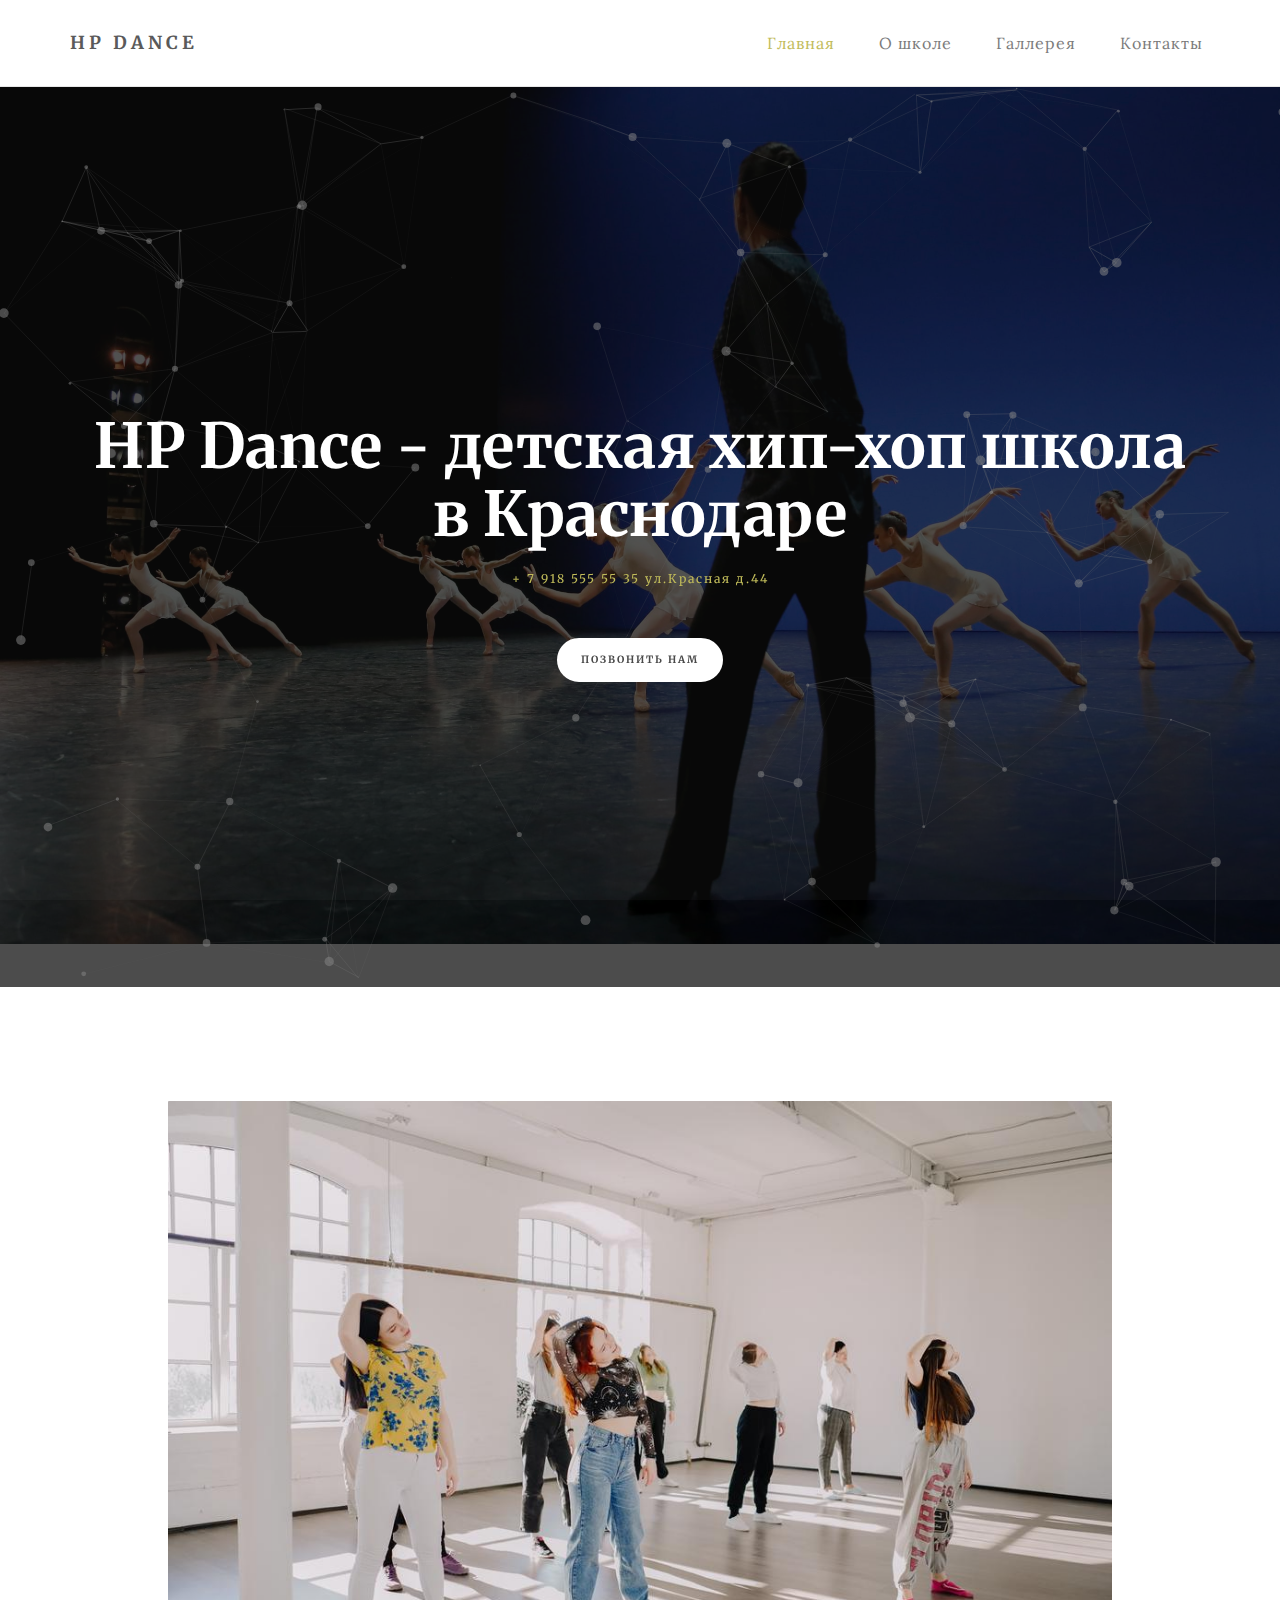
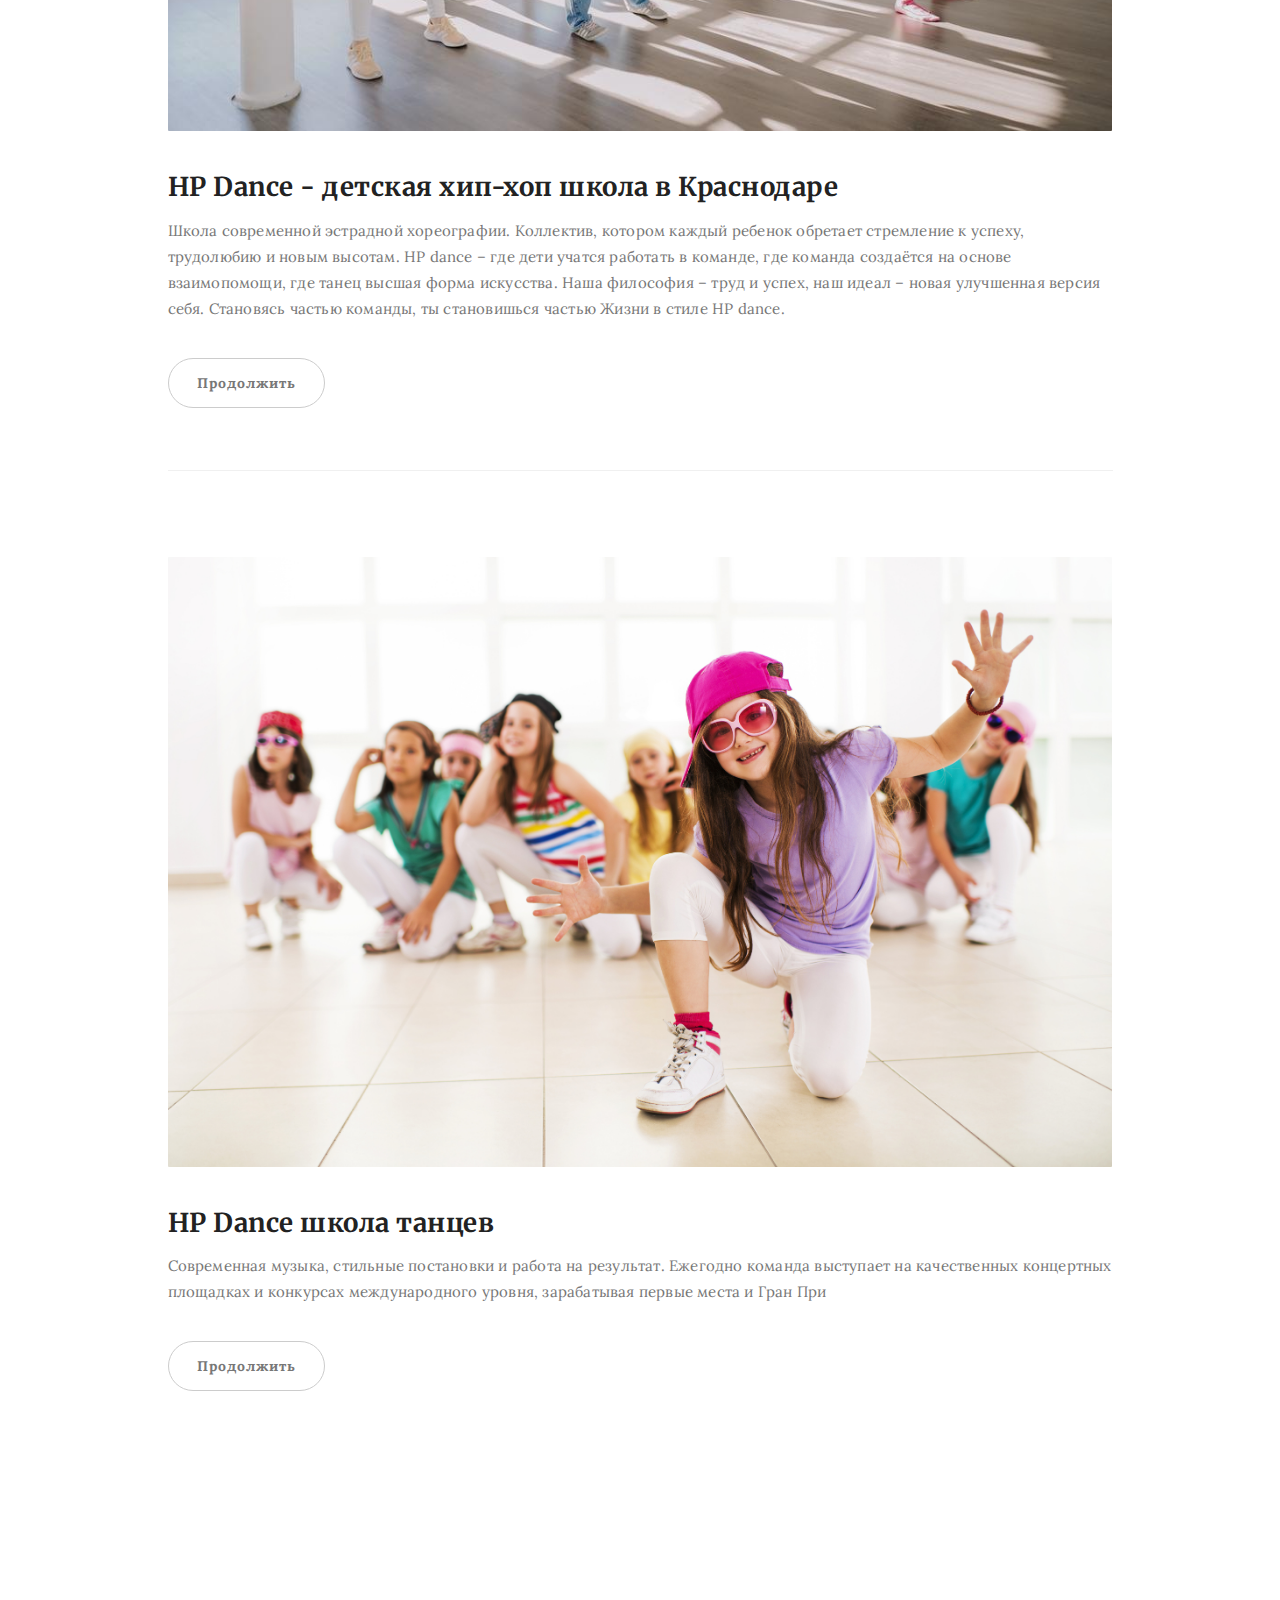
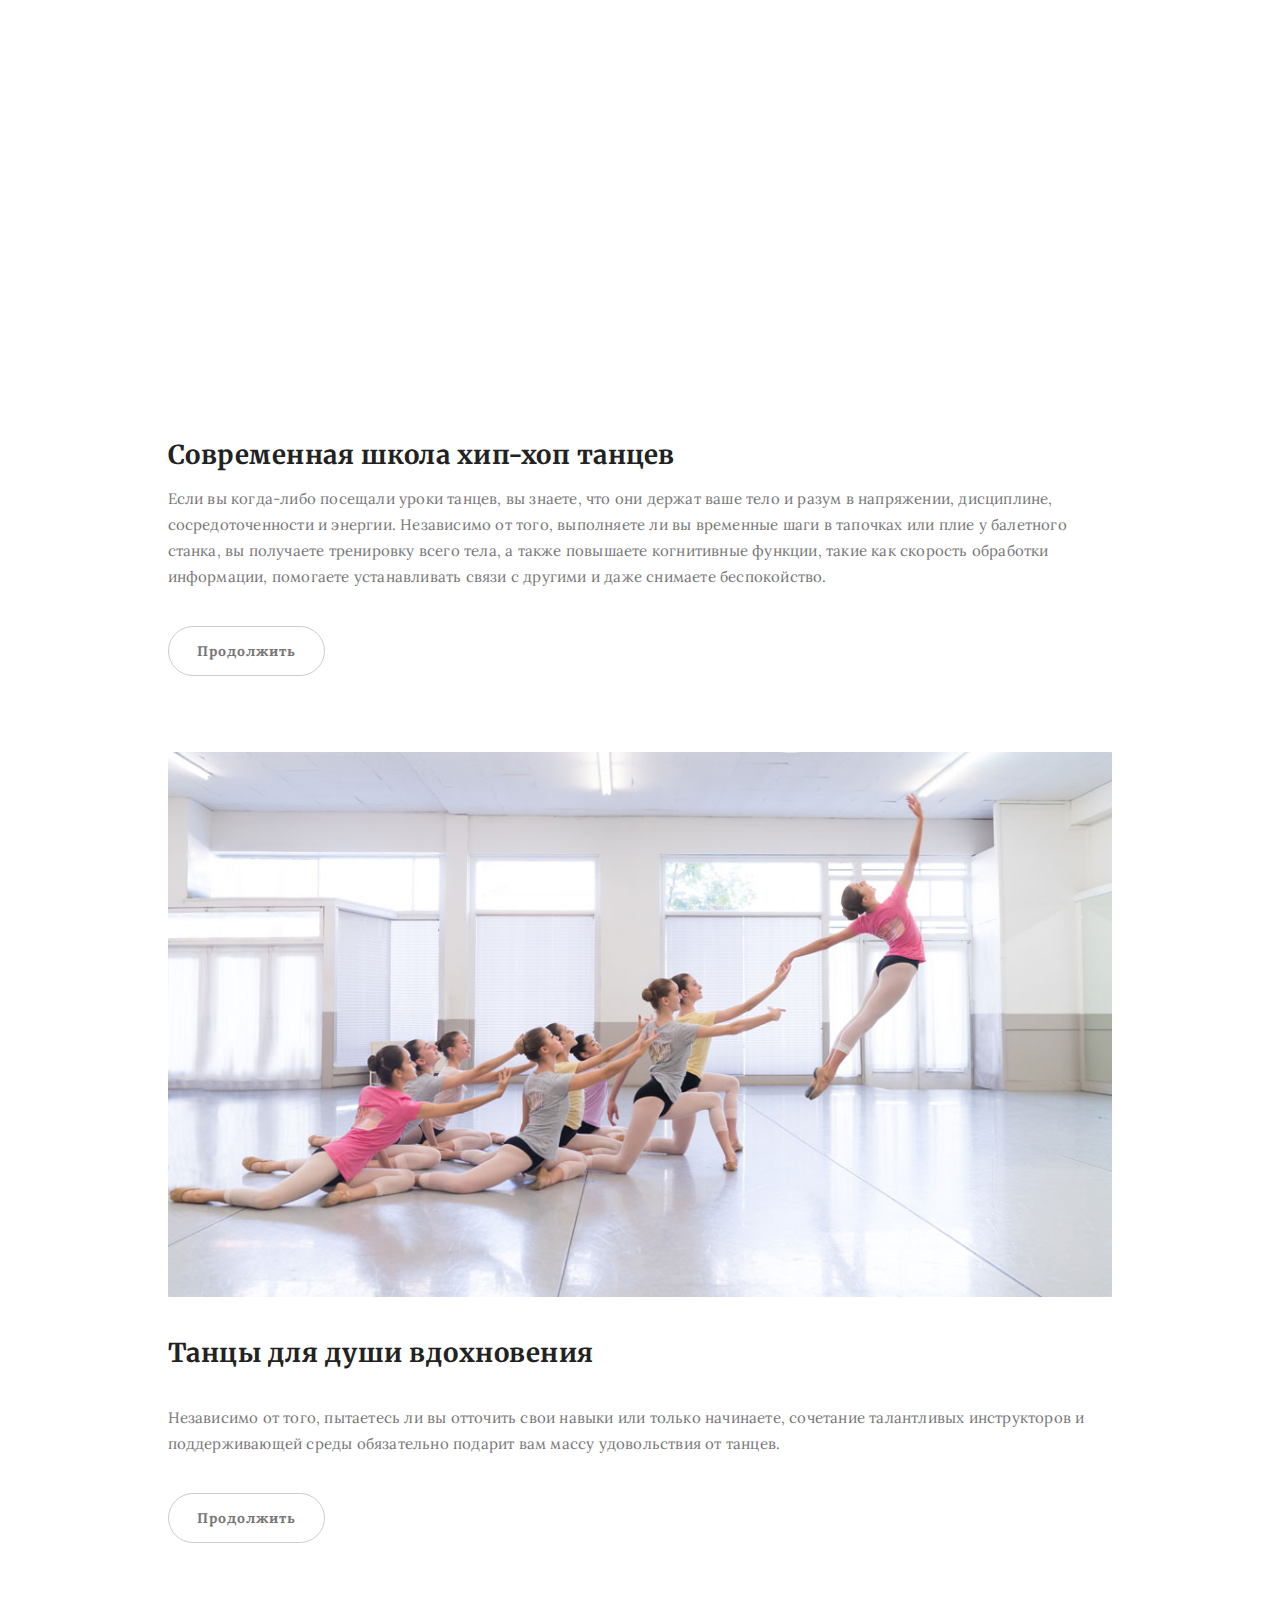
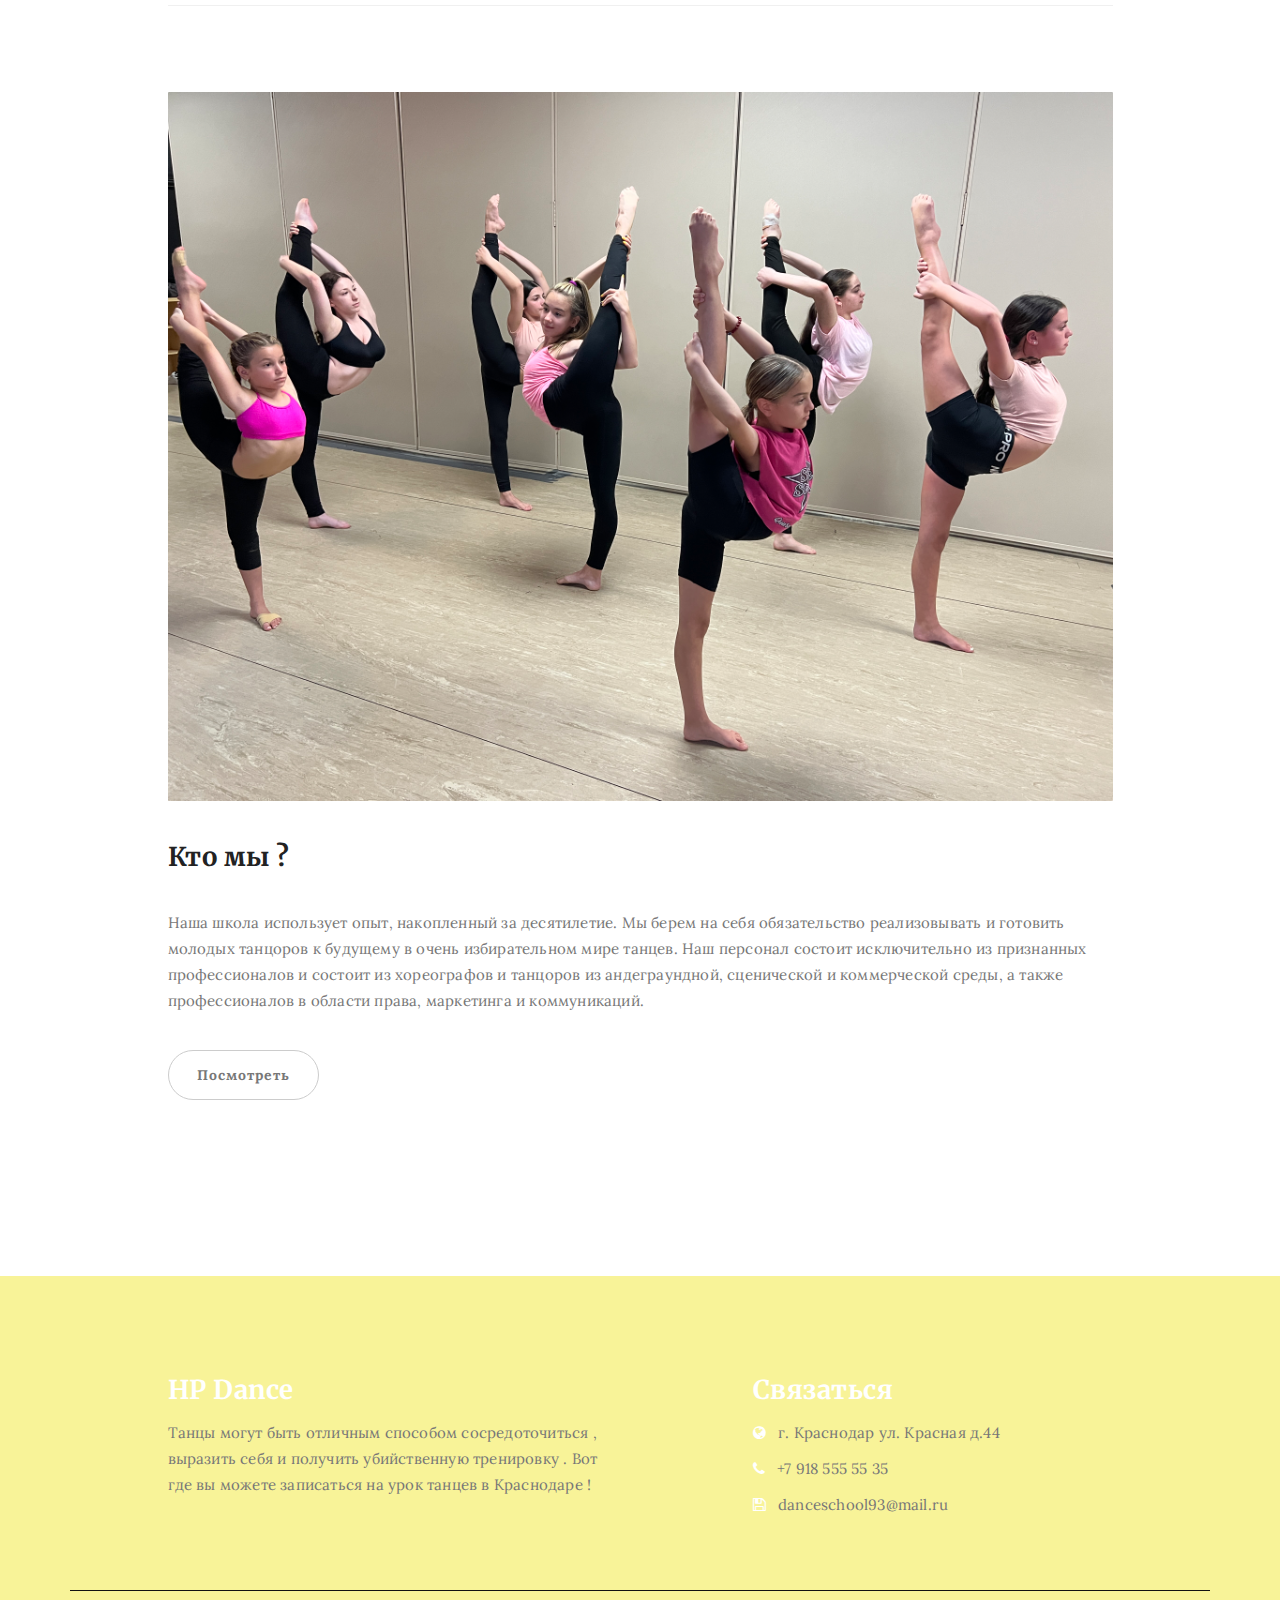
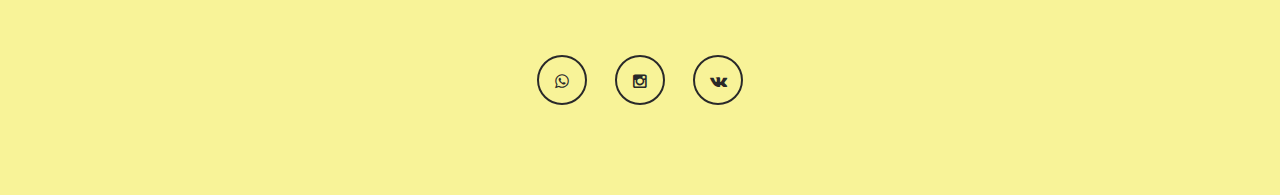
<file: index.html>
<!DOCTYPE html>
<html lang="en">
<head>

<meta charset="UTF-8">
<meta http-equiv="X-UA-Compatible" content="IE=Edge">
<meta name="description" content="">
<meta name="keywords" content="">
<meta name="author" content="">
<meta name="viewport" content="width=device-width, initial-scale=1, maximum-scale=1">

<title>HP Dance Школа танцев в Краснодаре</title>

<link rel="stylesheet" href="css/bootstrap.min.css">
<link rel="stylesheet" href="css/font-awesome.min.css">

<!-- Main css -->
<link rel="stylesheet" href="css/style.css">
<link href="https://fonts.googleapis.com/css?family=Lora|Merriweather:300,400" rel="stylesheet">

</head>
<body>

<!-- PRE LOADER -->

<div class="preloader">
     <div class="sk-spinner sk-spinner-wordpress">
          <span class="sk-inner-circle"></span>
     </div>
</div>

<!-- Navigation section  -->

<div class="navbar navbar-default navbar-static-top" role="navigation">
     <div class="container">

          <div class="navbar-header">
               <button class="navbar-toggle" data-toggle="collapse" data-target=".navbar-collapse">
                    <span class="icon icon-bar"></span>
                    <span class="icon icon-bar"></span>
                    <span class="icon icon-bar"></span>
               </button>
               <a href="index.html" class="navbar-brand">HP Dance </a>
          </div>
          <div class="collapse navbar-collapse">
               <ul class="nav navbar-nav navbar-right">
                    <li class="active"><a href="index.html">Главная</a></li>
                    <li><a href="about.html">О школе</a></li>
                    <li><a href="gallery.html">Галлерея</a></li>
                    <li><a href="contact.html">Контакты</a></li>
               </ul>
          </div>

  </div>
</div>

<!-- Home Section -->

<section id="home" class="main-home parallax-section">
     <div class="overlay"></div>
     <div id="particles-js"></div>
     <div class="container">
          <div class="row">

               <div class="col-md-12 col-sm-12">
                    <h1>HP Dance - детская хип-хоп школа в Краснодаре</h1>
                    <h4>+ 7 918 555 55 35 ул.Красная д.44</h4>
                    <a href="#blog" class="smoothScroll btn btn-default">Позвонить нам</a>
               </div>

          </div>
     </div>
</section>

<!-- Blog Section -->

<section id="blog">
     <div class="container">
          <div class="row">

               <div class="col-md-offset-1 col-md-10 col-sm-12">
                    <div class="blog-post-thumb">
                         <div class="blog-post-image">
                              <a href="single-post.html">
                                   <img src="img/blog-image1.jpg" class="img-responsive" alt="Blog Image">
                              </a>
                         </div>
                         <div class="blog-post-title">
                              <h3><a href="single-post.html">HP Dance - детская хип-хоп школа в Краснодаре</a></h3>
                         </div>
                         <!--
                         <div class="blog-post-format">
                              <span><a href="#"><img src="images/author-image1.jpg" class="img-responsive img-circle"> Jen Lopez</a></span>
                              <span><i class="fa fa-date"></i> July 22, 2017</span>
                              <span><a href="#"><i class="fa fa-comment-o"></i> 35 Comments</a></span>
                         </div>
                         -->
                         <div class="blog-post-des">
                              <p>Школа современной эстрадной хореографии.
                                   Коллектив, котором каждый ребенок обретает стремление к успеху, трудолюбию и новым высотам. HP dance – где дети учатся работать в команде, где команда создаётся на основе взаимопомощи, где танец высшая форма искусства.
                                   Наша философия – труд и успех, наш идеал – новая улучшенная версия себя.
                                   Становясь частью команды, ты становишься частью Жизни в стиле HP dance.</p>
                              <a href="single-post.html" class="btn btn-default">Продолжить</a>
                         </div>
                    </div>

                    <div class="blog-post-thumb">
                         <div class="blog-post-image">
                              <a href="single-post.html">
                                   <img src="img/blog-image4.jpg" class="img-responsive" alt="Blog Image">
                              </a>
                         </div>
                         <div class="blog-post-title">
                              <h3><a href="single-post.html">HP Dance школа танцев</a></h3>
                         </div>
                         <div class="blog-post-format">
                              <!--
                              <span><a href="#"><img src="images/author-image2.jpg" class="img-responsive img-circle"> Leo Dennis</a></span>
                              <span><i class="fa fa-date"></i> June 10, 2017</span>
                              <span><a href="#"><i class="fa fa-comment-o"></i> 48 Comments</a></span>
                         </div>
                         -->
                         <div class="blog-post-des">
                              <p>Cовременная музыка, стильные постановки и работа на результат. Ежегодно команда выступает на качественных концертных площадках и конкурсах международного уровня, зарабатывая первые места и Гран При</p>
                              <a href="single-post.html" class="btn btn-default">Продолжить</a>
                         </div>
                    </div>

                    <div class="blog-post-thumb">
                         <div class="blog-post-video">
                              <div class="embed-responsive embed-responsive-16by9">
                                   <iframe width="540" height="390" src="http://www.youtube.com/embed/mZVbJnf3BMH/watch?v=nnLPXvNf-jk" frameborder="0" allowfullscreen></iframe>
                              </div>
                         </div>
                         <div class="blog-post-title">
                              <h3><a href="single-post.html">Современная школа хип-хоп танцев</a></h3>
                         </div>
                         <div class="blog-post-format">
                              <!--
                              <span><a href="#"><img src="images/author-image1.jpg" class="img-responsive img-circle"> Jen Lopez</a></span>
                              <span><i class="fa fa-date"></i> May 30, 2017</span>
                              <span><a href="#"><i class="fa fa-comment-o"></i> 63 Comments</a></span>
                         </div>
                         -->
                         <div class="blog-post-des">
                              <p>Если вы когда-либо посещали уроки танцев, вы знаете, что они держат ваше тело и разум в напряжении, дисциплине, сосредоточенности и энергии. Независимо от того, выполняете ли вы временные шаги в тапочках или плие у балетного станка, вы получаете тренировку всего тела, а также повышаете когнитивные функции, такие как скорость обработки информации, помогаете устанавливать связи с другими и даже снимаете беспокойство.</p>
                              <a href="single-post.html" class="btn btn-default">Продолжить</a>
                         </div>
                    </div>

                    <div class="blog-post-thumb">
                         <div class="blog-post-image">
                              <a href="single-post.html">
                                   <img src="img/blog-image3.jpg" class="img-responsive" alt="Blog Image">
                              </a>
                         </div>
                         <div class="blog-post-title">
                              <h3><a href="single-post.html">Танцы для души вдохновения</a></h3>
                         </div>
                         <div class="blog-post-format">
                              <!--
                              <span><a href="#"><img src="images/author-image2.jpg" class="img-responsive img-circle"> Leo Dennis</a></span>
                              <span><i class="fa fa-date"></i> April 18, 2017</span>
                              <span><a href="#"><i class="fa fa-comment-o"></i> 124 Comments</a></span>
                              -->
                         </div>
                         <div class="blog-post-des">
                              <p>Независимо от того, пытаетесь ли вы отточить свои навыки или только начинаете, сочетание талантливых инструкторов и поддерживающей среды обязательно подарит вам массу удовольствия от танцев.</p>
                              <a href="single-post.html" class="btn btn-default">Продолжить</a>
                         </div>
                    </div>

                    <div class="blog-post-thumb">
                         <div class="blog-post-image">
                              <a href="single-post.html">
                                   <img src="img/blog-image5.jpg" class="img-responsive" alt="Blog Image">
                              </a>
                         </div>
                         <div class="blog-post-title">
                              <h3><a href="single-post.html">Кто мы ?</a></h3>
                         </div>
                         <div class="blog-post-format">
                              <!--
                              <span><a href="#"><img src="images/author-image1.jpg" class="img-responsive img-circle"> Jen Lopez</a></span>
                              <span><i class="fa fa-date"></i> March 12, 2017</span>
                              <span><a href="#"><i class="fa fa-comment-o"></i> 256 Comments</a></span>
                              -->
                         </div>
                         <div class="blog-post-des">
                              <p>Наша школа использует опыт, накопленный за десятилетие. Мы берем на себя обязательство реализовывать и готовить молодых танцоров к будущему в очень избирательном мире танцев. Наш персонал состоит исключительно из признанных профессионалов и состоит из хореографов и танцоров из андеграундной, сценической и коммерческой среды, а также профессионалов в области права, маркетинга и коммуникаций.</p>
                              <a href="single-post.html" class="btn btn-default">Посмотреть</a>
                         </div>
                    </div>
               </div>

          </div>
     </div>
</section>

<!-- Footer Section -->

<footer>
     <div class="container">
          <div class="row">

               <div class="col-md-5 col-md-offset-1 col-sm-6">
                    <h3>HP Dance</h3>
                    <p>Танцы могут быть отличным способом сосредоточиться , выразить себя и получить убийственную тренировку . Вот где вы можете записаться на урок танцев в Краснодаре !</p>
                    <div class="footer-copyright">
                         
                    </div>
               </div>

               <div class="col-md-4 col-md-offset-1 col-sm-6">
                    <h3>Связаться</h3>
                    <p><i class="fa fa-globe"></i> г. Краснодар ул. Красная д.44</p>
                    <p><i class="fa fa-phone"></i> +7 918 555 55 35</p>
                    <p><i class="fa fa-save"></i> danceschool93@mail.ru</p>
               </div>

               <div class="clearfix col-md-12 col-sm-12">
                    <hr>
               </div>

               <div class="col-md-12 col-sm-12">
                    <ul class="social-icon">
                         <li><a href="#" class="fa fa-whatsapp"></a></li>
                         <li><a href="#" class="fa fa-instagram"></a></li>
                         <li><a href="#" class="fa fa-vk"></a></li>
                    </ul>
               </div>
               
          </div>
     </div>
</footer>

<!-- Back top -->
<a href="#back-top" class="go-top"><i class="fa fa-angle-up"></i></a>

<!-- SCRIPTS -->

<script src="js/jquery.js"></script>
<script src="js/bootstrap.min.js"></script>
<script src="js/particles.min.js"></script>
<script src="js/app.js"></script>
<script src="js/jquery.parallax.js"></script>
<script src="js/smoothscroll.js"></script>
<script src="js/custom.js"></script>

</body>
</html>
</file>
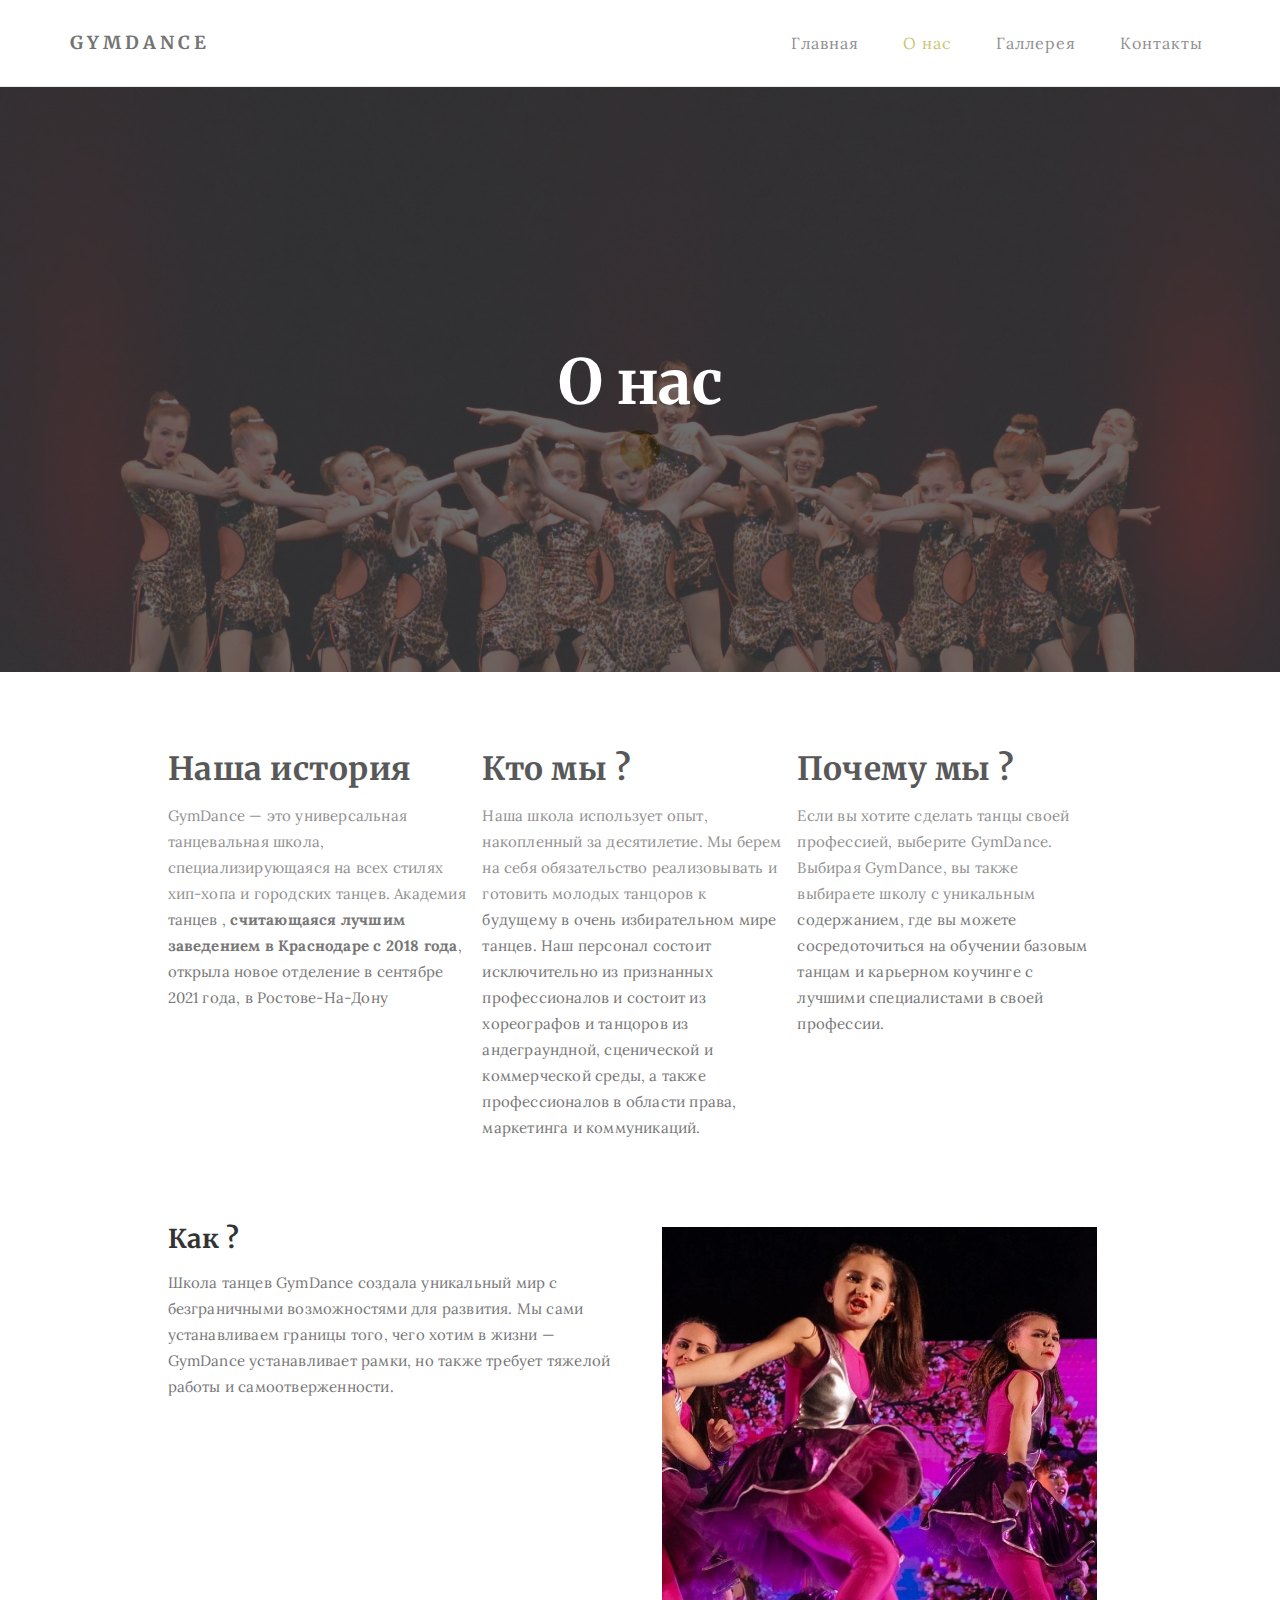
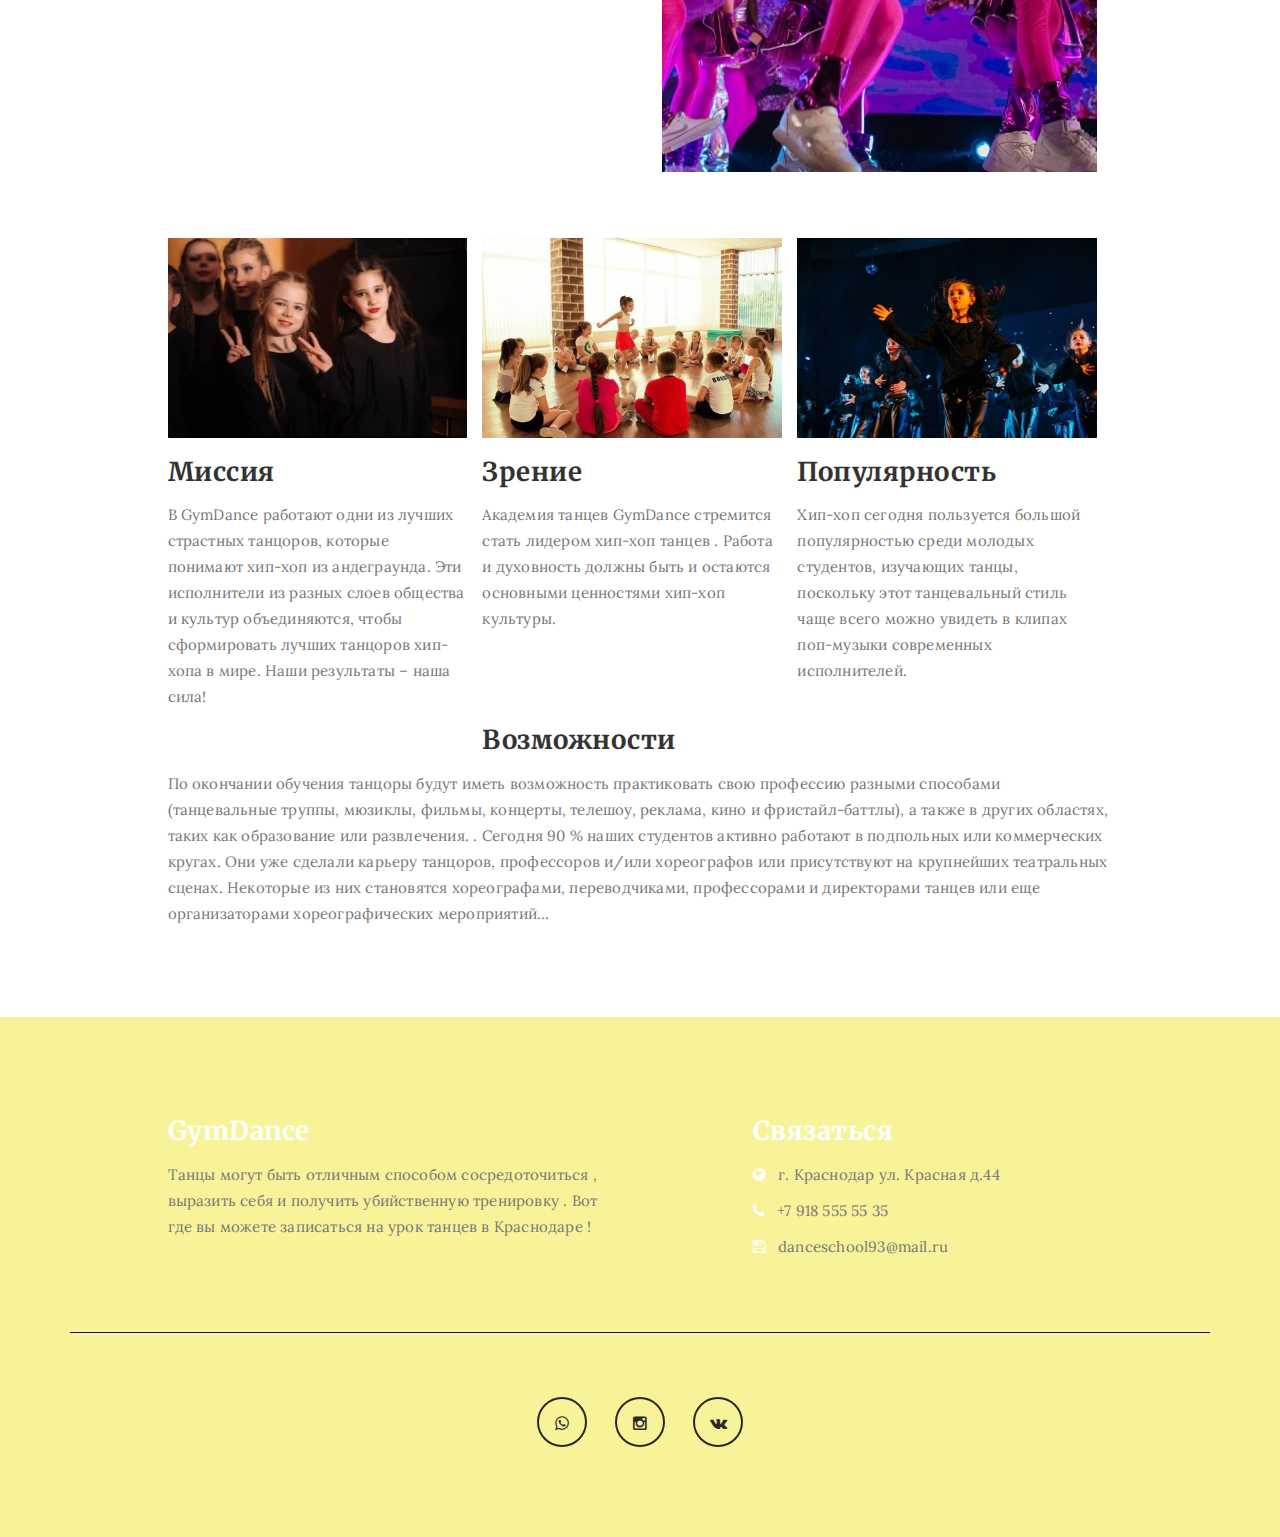
<file: about.html>
<!DOCTYPE html>
<html lang="en">
<head>

<meta charset="UTF-8">
<meta http-equiv="X-UA-Compatible" content="IE=Edge">
<meta name="description" content="">
<meta name="keywords" content="">
<meta name="author" content="">
<meta name="viewport" content="width=device-width, initial-scale=1, maximum-scale=1">

<title>GymDance о нас</title>

<link rel="stylesheet" href="css/bootstrap.min.css">
<link rel="stylesheet" href="css/font-awesome.min.css">

<!-- Main css -->
<link rel="stylesheet" href="css/style.css">
<link href="https://fonts.googleapis.com/css?family=Lora|Merriweather:300,400" rel="stylesheet">

</head>
<body>

<!-- PRE LOADER -->

<div class="preloader">
     <div class="sk-spinner sk-spinner-wordpress">
          <span class="sk-inner-circle"></span>
     </div>
</div>

<!-- Navigation section  -->

<div class="navbar navbar-default navbar-static-top" role="navigation">
     <div class="container">

          <div class="navbar-header">
               <button class="navbar-toggle" data-toggle="collapse" data-target=".navbar-collapse">
                    <span class="icon icon-bar"></span>
                    <span class="icon icon-bar"></span>
                    <span class="icon icon-bar"></span>
               </button>
               <a href="index.html" class="navbar-brand">GymDance</a>
          </div>
          <div class="collapse navbar-collapse">
               <ul class="nav navbar-nav navbar-right">
                    <li><a href="index.html">Главная</a></li>
                    <li class="active"><a href="about.html">О нас</a></li>
                    <li><a href="gallery.html">Галлерея</a></li>
                    <li><a href="contact.html">Контакты</a></li>
               </ul>
          </div>

  </div>
</div>

<!-- Home Section -->

<section id="home" class="main-about parallax-section">
     <div class="overlay"></div>
     <div class="container">
          <div class="row">

               <div class="col-md-12 col-sm-12">
                    <h1>О нас</h1>
               </div>

          </div>
     </div>
</section>

<!-- About Section -->

<section id="about">
     <div class="container">
          <div class="row">

               <div class="col-md-offset-1 col-md-10 col-sm-12">
                    <div class="col-md-4 col-sm-4">
                         <h2>Наша история</h2>
                         <p>GymDance — это универсальная танцевальная школа, специализирующаяся на всех стилях хип-хопа и городских танцев. Академия танцев ,<strong> считающаяся лучшим заведением в Краснодаре с 2018 года</strong>, открыла новое отделение в сентябре 2021 года, в Ростове-На-Дону</p>
           
                    </div>

                    <div class="col-md-4 col-sm-4">
                         <h2>Кто мы ?</h2>
                         <p>Наша школа использует опыт, накопленный за десятилетие. Мы берем на себя обязательство реализовывать и готовить молодых танцоров к будущему в очень избирательном мире танцев. Наш персонал состоит исключительно из признанных профессионалов и состоит из хореографов и танцоров из андеграундной, сценической и коммерческой среды, а также профессионалов в области права, маркетинга и коммуникаций.</p>
                    </div>

                    <div class="col-md-4 col-sm-4">
                         <h2>Почему мы ?</h2>
                      <p>Если вы хотите сделать танцы своей профессией, выберите GymDance. Выбирая GymDance, вы также выбираете школу с уникальным содержанием, где вы можете сосредоточиться на обучении базовым танцам и карьерном коучинге с лучшими специалистами в своей профессии.</p>
                    </div>

                    <div class="col-md-6 col-sm-6">
                         <h3>Как ?</h3>
                         <p>Школа танцев GymDance создала уникальный мир с безграничными возможностями для развития. Мы сами устанавливаем границы того, чего хотим в жизни — GymDance устанавливает рамки, но также требует тяжелой работы и самоотверженности.</p>
                    </div>

                    <div class="col-md-6 col-sm-6">
                         <img src="img/GymDance-2.jpg" class="img-responsive" alt="About Image">
                    </div>

                    <div class="clearfix"></div>

                    <div class="col-md-4 col-sm-4">
                         <img src="img/GymDance-1.2.jpg" class="img-responsive" alt="Blog Image">
                         <h3>Миссия</h3>
                         <p>В GymDance работают одни из лучших страстных танцоров, которые понимают хип-хоп из андеграунда. Эти исполнители из разных слоев общества и культур объединяются, чтобы сформировать лучших танцоров хип-хопа в мире.
                              Наши результаты – наша сила!</p>
                    </div>

                    <div class="col-md-4 col-sm-4">
                         <img src="img/GymDance-1.3.jpg" class="img-responsive" alt="Blog Image">
                         <h3>Зрение</h3>
                         <p>Академия танцев GymDance стремится стать лидером хип-хоп танцев .
                              Работа и духовность должны быть и остаются основными ценностями хип-хоп культуры.</p>
                    </div>

                    <div class="col-md-4 col-sm-4">
                         <img src="img/GymDance-1.4.jpg" class="img-responsive" alt="Blog Image">
                         <h3>Популярность</h3>
                         <p>Хип-хоп сегодня пользуется большой популярностью среди молодых студентов, изучающих танцы, поскольку этот танцевальный стиль чаще всего можно увидеть в клипах поп-музыки современных исполнителей.</p>
                    </div>
					
                    <h3>Возможности</h3>
                    <p>По окончании обучения танцоры будут иметь возможность практиковать свою профессию разными способами (танцевальные труппы, мюзиклы, фильмы, концерты, телешоу, реклама, кино и фристайл-баттлы), а также в других областях, таких как образование или развлечения. .
                         Сегодня 90 % наших студентов активно работают в подпольных или коммерческих кругах. Они уже сделали карьеру танцоров, профессоров и/или хореографов или присутствуют на крупнейших театральных сценах. Некоторые из них становятся хореографами, переводчиками, профессорами и директорами танцев или еще организаторами хореографических мероприятий…</p>
               </div>

          </div>
     </div>
</section>

<!-- Footer Section -->

<!-- Footer Section -->

<footer>
     <div class="container">
          <div class="row">

               <div class="col-md-5 col-md-offset-1 col-sm-6">
                    <h3>GymDance</h3>
                    <p>Танцы могут быть отличным способом сосредоточиться , выразить себя и получить убийственную тренировку . Вот где вы можете записаться на урок танцев в Краснодаре !</p>
                    <div class="footer-copyright">
                         
                    </div>
               </div>

               <div class="col-md-4 col-md-offset-1 col-sm-6">
                    <h3>Связаться</h3>
                    <p><i class="fa fa-globe"></i> г. Краснодар ул. Красная д.44</p>
                    <p><i class="fa fa-phone"></i> +7 918 555 55 35</p>
                    <p><i class="fa fa-save"></i> danceschool93@mail.ru</p>
               </div>

               <div class="clearfix col-md-12 col-sm-12">
                    <hr>
               </div>

               <div class="col-md-12 col-sm-12">
                    <ul class="social-icon">
                         <li><a href="#" class="fa fa-whatsapp"></a></li>
                         <li><a href="#" class="fa fa-instagram"></a></li>
                         <li><a href="#" class="fa fa-vk"></a></li>
                    </ul>
               </div>
               
          </div>
     </div>
</footer>

<!-- Back top -->
<a href="#back-top" class="go-top"><i class="fa fa-angle-up"></i></a>

<!-- SCRIPTS -->

<script src="js/jquery.js"></script>
<script src="js/bootstrap.min.js"></script>
<script src="js/jquery.parallax.js"></script>
<script src="js/custom.js"></script>

</body>
</html>
</file>
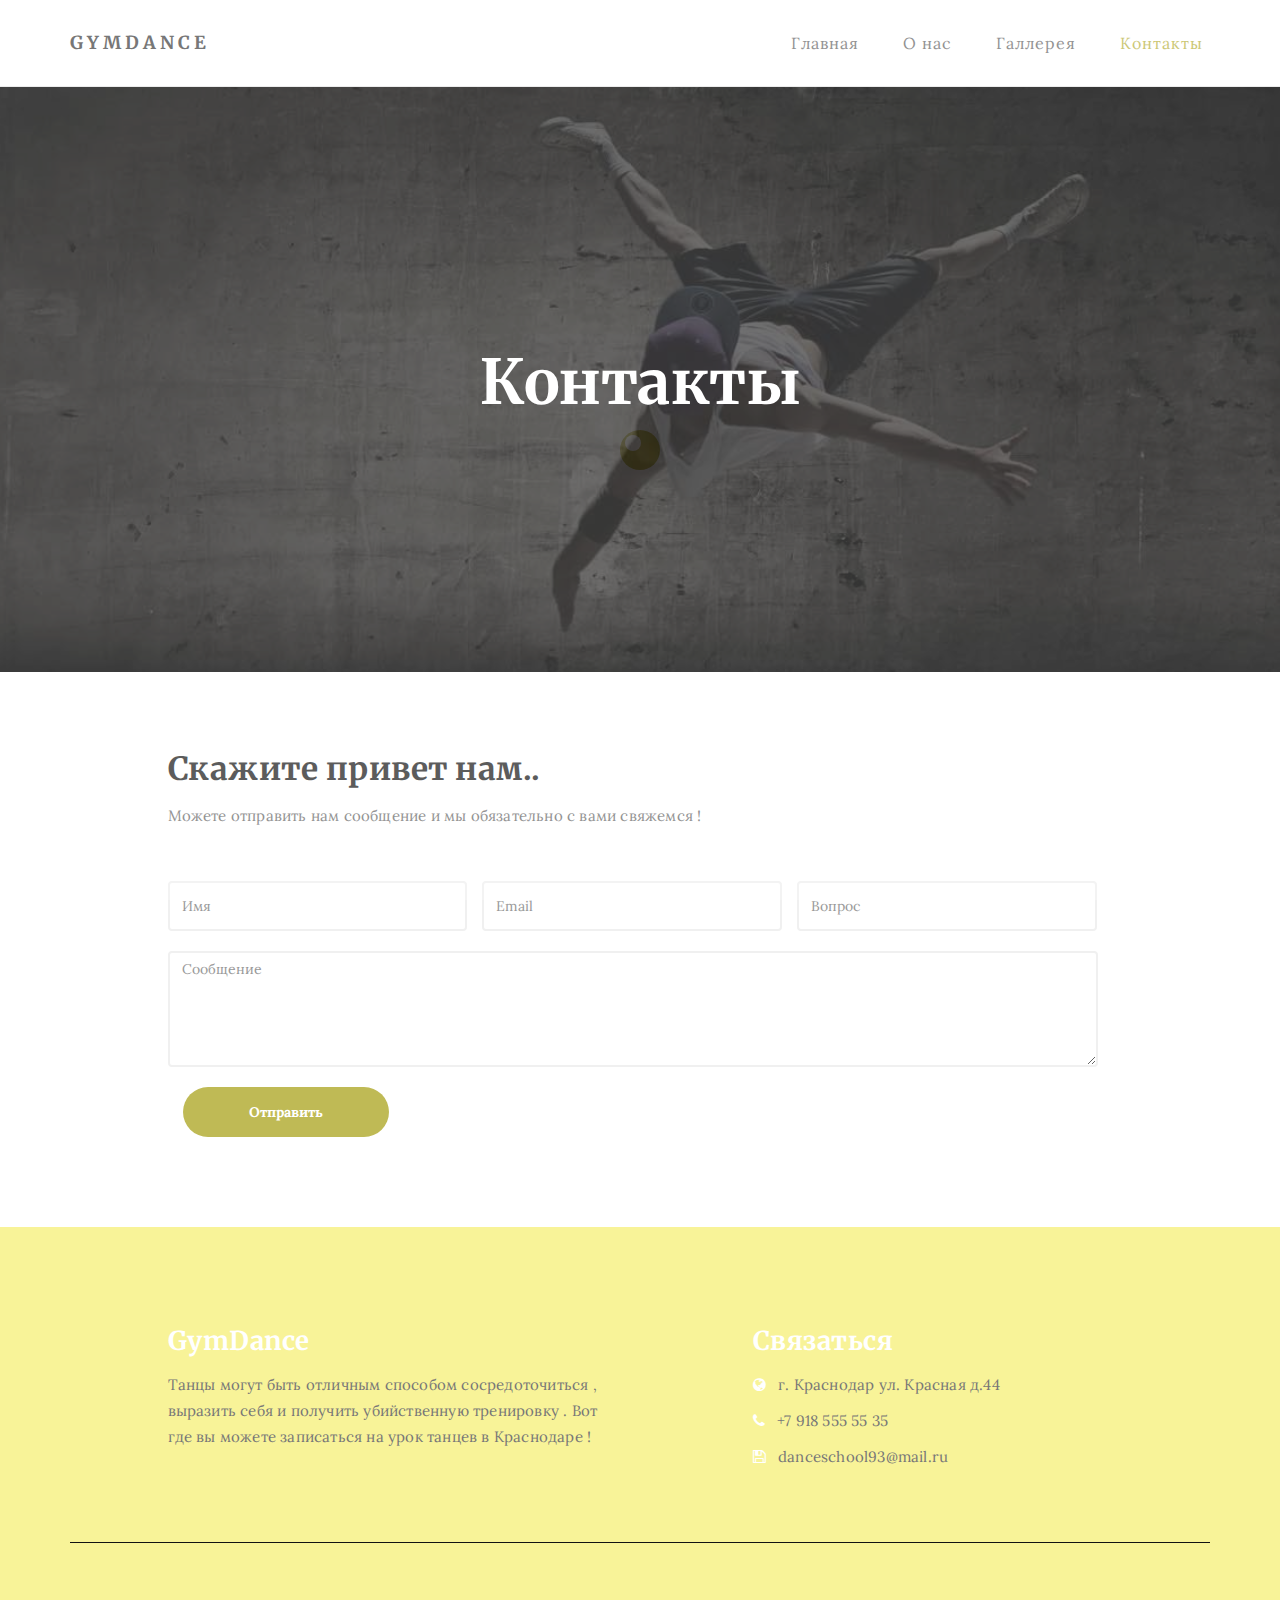
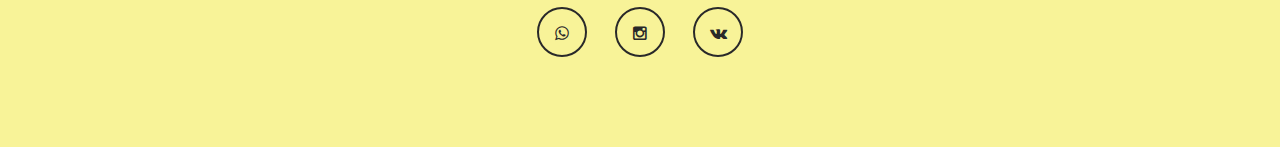
<file: contact.html>
<!DOCTYPE html>
<html lang="en">
<head>

<meta charset="UTF-8">
<meta http-equiv="X-UA-Compatible" content="IE=Edge">
<meta name="description" content="">
<meta name="keywords" content="">
<meta name="author" content="">
<meta name="viewport" content="width=device-width, initial-scale=1, maximum-scale=1">

<title>GymDance Контакты</title>

<link rel="stylesheet" href="css/bootstrap.min.css">
<link rel="stylesheet" href="css/font-awesome.min.css">

<!-- Main css -->
<link rel="stylesheet" href="css/style.css">
<link href="https://fonts.googleapis.com/css?family=Lora|Merriweather:300,400" rel="stylesheet">

</head>
<body>

<!-- PRE LOADER -->

<div class="preloader">
     <div class="sk-spinner sk-spinner-wordpress">
          <span class="sk-inner-circle"></span>
     </div>
</div>

<!-- Navigation section  -->

<div class="navbar navbar-default navbar-static-top" role="navigation">
     <div class="container">

          <div class="navbar-header">
               <button class="navbar-toggle" data-toggle="collapse" data-target=".navbar-collapse">
                    <span class="icon icon-bar"></span>
                    <span class="icon icon-bar"></span>
                    <span class="icon icon-bar"></span>
               </button>
               <a href="index.html" class="navbar-brand">GymDance</a>
          </div>
          <div class="collapse navbar-collapse">
               <ul class="nav navbar-nav navbar-right">
                    <li><a href="index.html">Главная</a></li>
                    <li><a href="about.html">О нас</a></li>
                    <li><a href="gallery.html">Галлерея</a></li>
                    <li class="active"><a href="contact.html">Контакты</a></li>
               </ul>
          </div>

  </div>
</div>

<!-- Home Section -->

<section id="home" class="main-contact parallax-section">
     <div class="overlay"></div>
     <div class="container">
          <div class="row">

               <div class="col-md-12 col-sm-12">
                    <h1>Контакты</h1>
               </div>

          </div>
     </div>
</section>

<!-- Contact Section -->

<section id="contact">
     <div class="container">
          <div class="row">

               <div class="col-md-offset-1 col-md-10 col-sm-12">
                    <h2>Скажите привет нам..</h2>
                    <p>Можете отправить нам сообщение и мы обязательно с вами свяжемся !</p>

                    <form action="#" method="post">
                         <div class="col-md-4 col-sm-4">
                              <input name="name" type="text" class="form-control" id="name" placeholder="Имя">
                         </div>
                         <div class="col-md-4 col-sm-4">
                              <input name="email" type="email" class="form-control" id="email" placeholder="Email">
                      	 </div>
                         <div class="col-md-4 col-sm-4">
                              <input name="subject" type="text" class="form-control" id="subject" placeholder="Вопрос">
                      	 </div>
                         <div class="col-md-12 col-sm-12">
                              <textarea name="message" rows="5" class="form-control" id="message" placeholder="Сообщение"></textarea>
                         </div>
                         <div class="col-md-3 col-sm-6">
                              <input name="submit" type="submit" class="form-control" id="submit" value="Отправить">
                         </div>
                    </form>
               </div>

          </div>
     </div>
</section>

<!-- Footer Section -->

<footer>
     <div class="container">
          <div class="row">

               <div class="col-md-5 col-md-offset-1 col-sm-6">
                    <h3>GymDance</h3>
                    <p>Танцы могут быть отличным способом сосредоточиться , выразить себя и получить убийственную тренировку . Вот где вы можете записаться на урок танцев в Краснодаре !</p>
                    <div class="footer-copyright">
                         
                    </div>
               </div>

               <div class="col-md-4 col-md-offset-1 col-sm-6">
                    <h3>Связаться</h3>
                    <p><i class="fa fa-globe"></i> г. Краснодар ул. Красная д.44</p>
                    <p><i class="fa fa-phone"></i> +7 918 555 55 35</p>
                    <p><i class="fa fa-save"></i> danceschool93@mail.ru</p>
               </div>

               <div class="clearfix col-md-12 col-sm-12">
                    <hr>
               </div>

               <div class="col-md-12 col-sm-12">
                    <ul class="social-icon">
                         <li><a href="#" class="fa fa-whatsapp"></a></li>
                         <li><a href="#" class="fa fa-instagram"></a></li>
                         <li><a href="#" class="fa fa-vk"></a></li>
                    </ul>
               </div>
               
          </div>
     </div>
</footer>

<!-- Back top -->
<a href="#back-top" class="go-top"><i class="fa fa-angle-up"></i></a>

<!-- SCRIPTS -->

<script src="js/jquery.js"></script>
<script src="js/bootstrap.min.js"></script>
<script src="js/jquery.parallax.js"></script>
<script src="js/custom.js"></script>

</body>
</html>
</file>
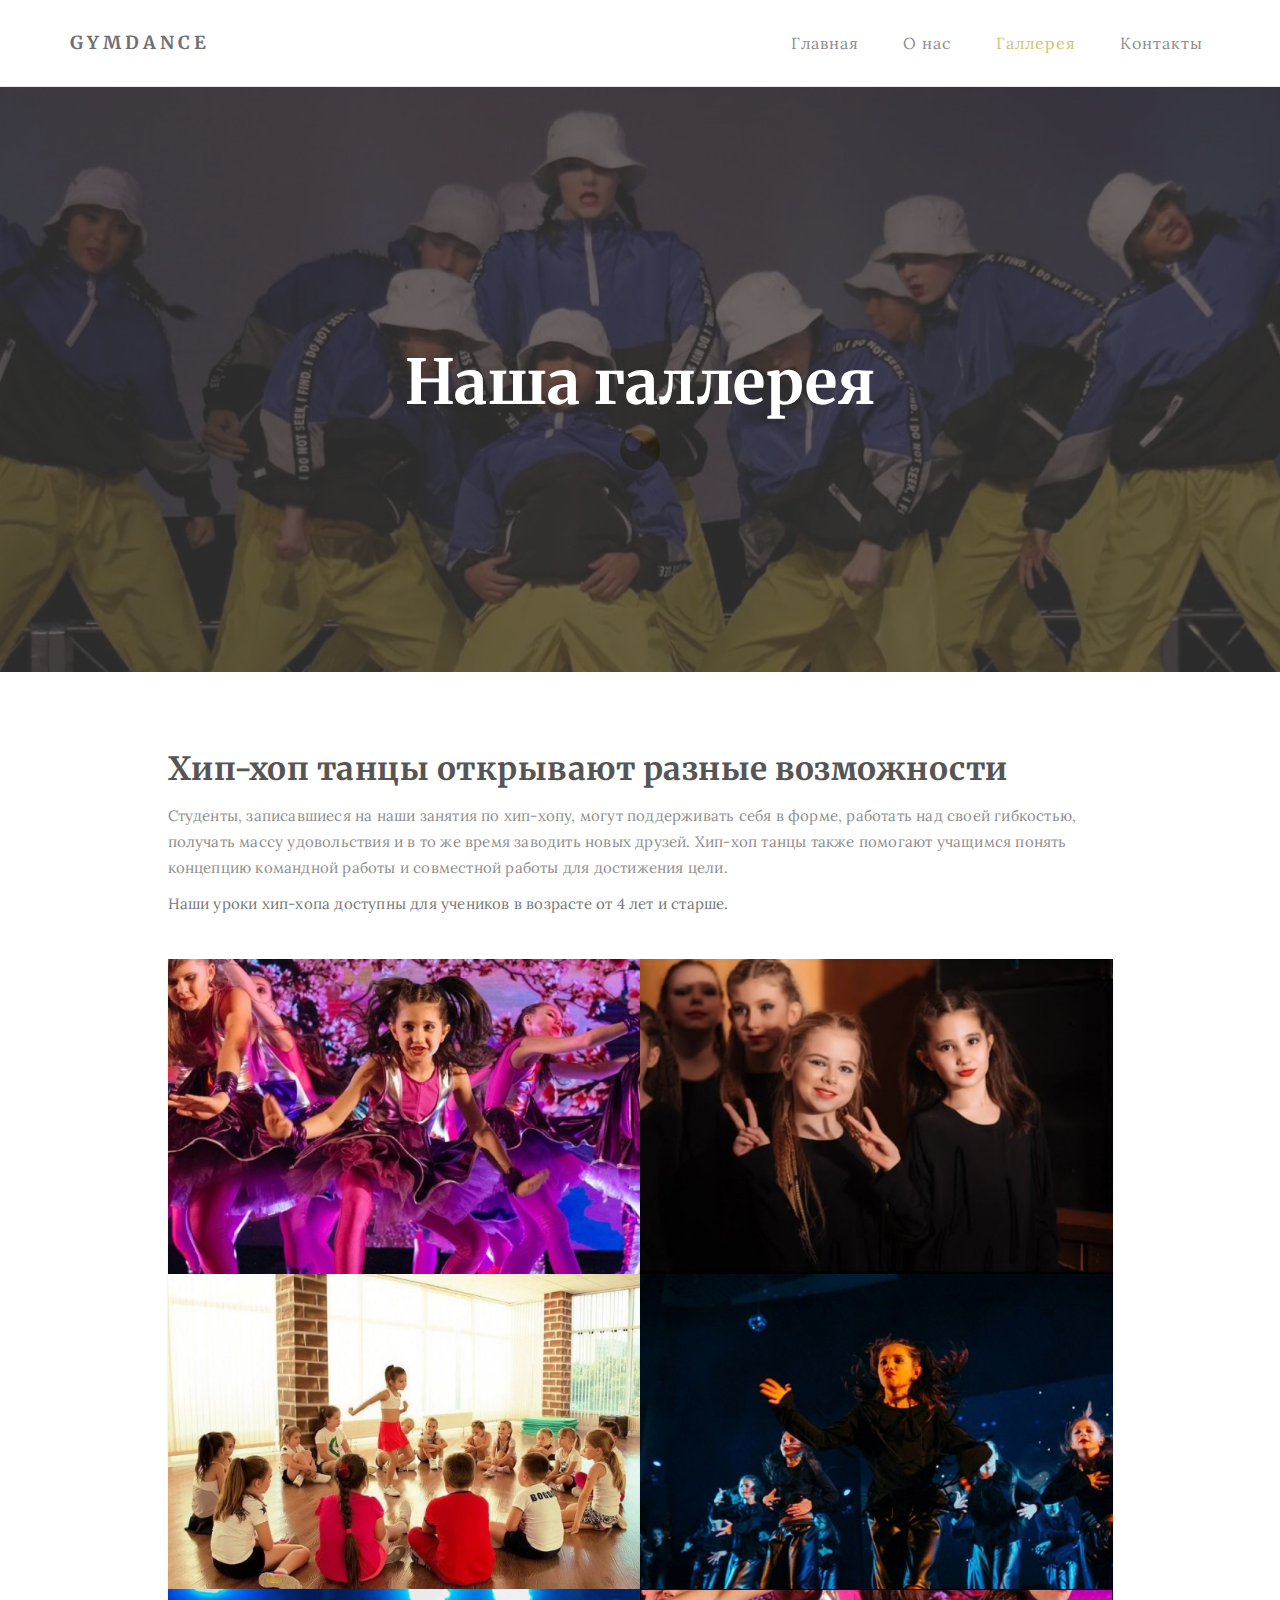
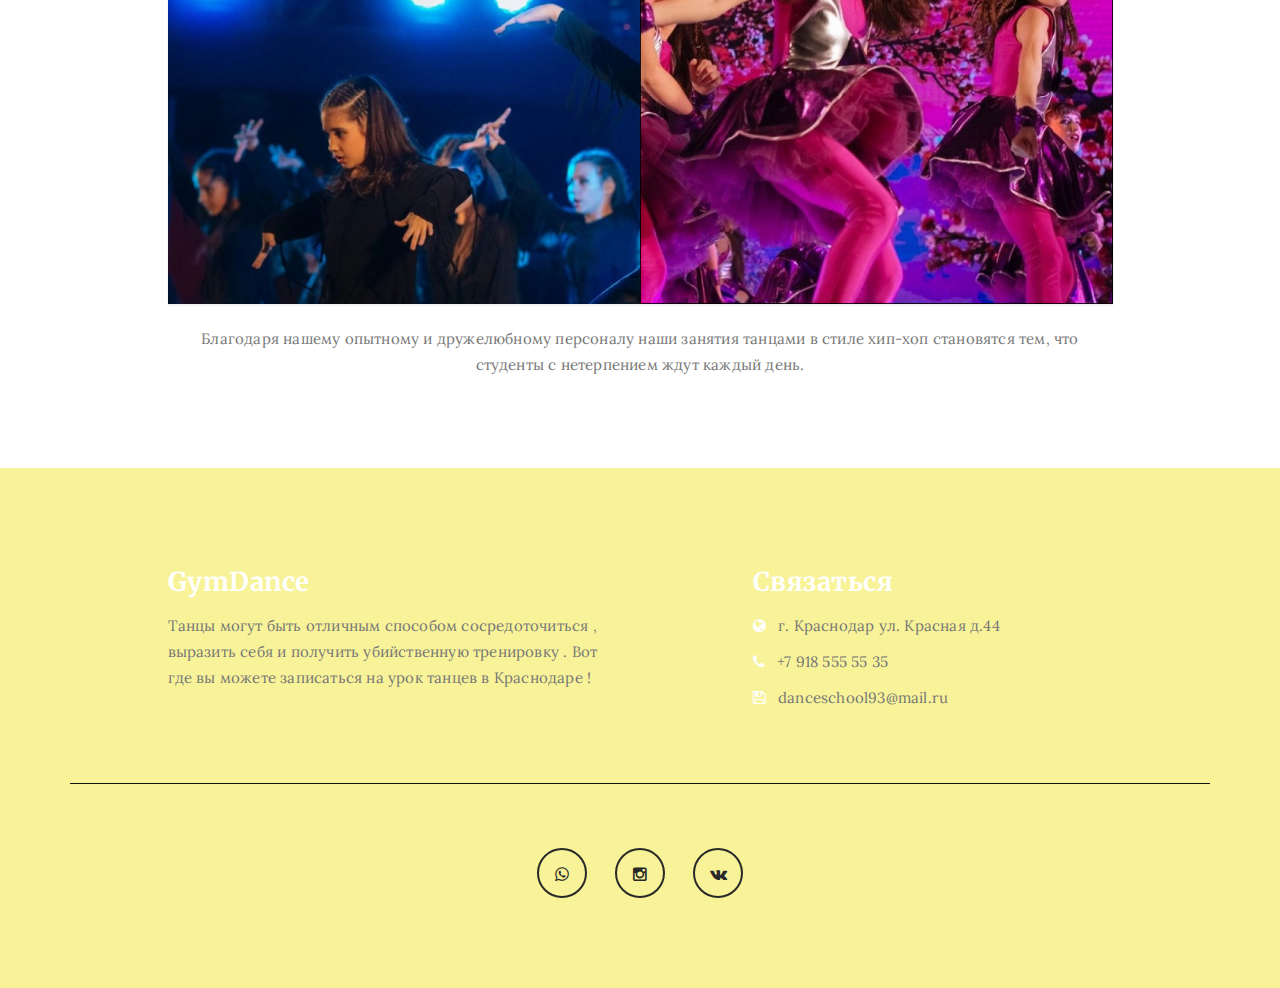
<file: gallery.html>
<!DOCTYPE html>
<html lang="en">
<head>

<meta charset="UTF-8">
<meta http-equiv="X-UA-Compatible" content="IE=Edge">
<meta name="description" content="">
<meta name="keywords" content="">
<meta name="author" content="">
<meta name="viewport" content="width=device-width, initial-scale=1, maximum-scale=1">

<title>GymDance школа танцев - наша галлерея</title>

<link rel="stylesheet" href="css/bootstrap.min.css">
<link rel="stylesheet" href="css/font-awesome.min.css">
<link rel="stylesheet" href="css/magnific-popup.css">

<!-- Main css -->
<link rel="stylesheet" href="css/style.css">
<link href="https://fonts.googleapis.com/css?family=Lora|Merriweather:300,400" rel="stylesheet">

</head>
<body>

<!-- PRE LOADER -->

<div class="preloader">
     <div class="sk-spinner sk-spinner-wordpress">
          <span class="sk-inner-circle"></span>
     </div>
</div>

<!-- Navigation section  -->

<div class="navbar navbar-default navbar-static-top" role="navigation">
     <div class="container">

          <div class="navbar-header">
               <button class="navbar-toggle" data-toggle="collapse" data-target=".navbar-collapse">
                    <span class="icon icon-bar"></span>
                    <span class="icon icon-bar"></span>
                    <span class="icon icon-bar"></span>
               </button>
               <a href="index.html" class="navbar-brand">GymDance</a>
          </div>
          <div class="collapse navbar-collapse">
               <ul class="nav navbar-nav navbar-right">
                    <li><a href="index.html">Главная</a></li>
                    <li><a href="about.html">О нас</a></li>
                    <li class="active"><a href="gallery.html">Галлерея</a></li>
                    <li><a href="contact.html">Контакты</a></li>
               </ul>
          </div>

  </div>
</div>

<!-- Home Section -->

<section id="home" class="main-gallery parallax-section">
     <div class="overlay"></div>
     <div class="container">
          <div class="row">

               <div class="col-md-12 col-sm-12">
                    <h1>Наша галлерея</h1>
               </div>

          </div>
     </div>
</section>

<!-- Gallery Section -->

<section id="gallery">
     <div class="container">
          <div class="row">

               <div class="col-md-offset-1 col-md-10 col-sm-12">
                    <h2>Хип-хоп танцы открывают разные возможности </h2>
                    <p>Студенты, записавшиеся на наши занятия по хип-хопу, могут поддерживать себя в форме, работать над своей гибкостью, получать массу удовольствия и в то же время заводить новых друзей. Хип-хоп танцы также помогают учащимся понять концепцию командной работы и совместной работы для достижения цели.</p>
                    <p>Наши уроки хип-хопа доступны для учеников в возрасте от 4 лет и старше.</p>
                    <span></span>
                    <div class="col-md-6 col-sm-6">
                         <div class="gallery-thumb">
                              <a href="img/GymDance-1.1.jpg" class="image-popup">
                                   <img src="img/GymDance-1.1.jpg" class="img-responsive" alt="Gallery Image">
                              </a>
                         </div>
                    </div>

                    <div class="col-md-6 col-sm-6">
                         <div class="gallery-thumb">
                              <a href="img/GymDance-1.2.jpg" class="image-popup">
                                   <img src="img/GymDance-1.2.jpg" class="img-responsive" alt="Gallery Image">
                              </a>
                         </div>
                    </div>

                    <div class="col-md-6 col-sm-6">
                         <div class="gallery-thumb">
                              <a href="img/GymDance-1.3.jpg" class="image-popup">
                                   <img src="img/GymDance-1.3.jpg" class="img-responsive" alt="Gallery Image">
                              </a>
                         </div>
                    </div>

                    <div class="col-md-6 col-sm-6">
                         <div class="gallery-thumb">
                              <a href="img/GymDance-1.4.jpg" class="image-popup">
                                   <img src="img/GymDance-1.4.jpg" class="img-responsive" alt="Gallery Image">
                              </a>
                         </div>
                    </div>

                    <div class="col-md-6 col-sm-6">
                         <div class="gallery-thumb">
                              <a href="img/GymDance-6.jpg" class="image-popup">
                                   <img src="img/GymDance-1.5.jpg" class="img-responsive" alt="Gallery Image">
                              </a>
                         </div>
                    </div>

                    <div class="col-md-6 col-sm-6">
                         <div class="gallery-thumb">
                              <a href="img/GymDance-2.jpg" class="image-popup">
                                   <img src="img/GymDance-1.6.jpg" class="img-responsive" alt="Gallery Image">
                              </a>
                         </div>
                    </div>

                    <div class="col-md-12 col-sm-12">
                         <p>Благодаря нашему опытному и дружелюбному персоналу наши занятия танцами в стиле хип-хоп становятся тем, что студенты с нетерпением ждут каждый день.</p>
                    </div>
               </div>

          </div>
     </div>
</section>

<!-- Footer Section -->

<footer>
     <div class="container">
          <div class="row">

               <div class="col-md-5 col-md-offset-1 col-sm-6">
                    <h3>GymDance</h3>
                    <p>Танцы могут быть отличным способом сосредоточиться , выразить себя и получить убийственную тренировку . Вот где вы можете записаться на урок танцев в Краснодаре !</p>
                    <div class="footer-copyright">
                         
                    </div>
               </div>

               <div class="col-md-4 col-md-offset-1 col-sm-6">
                    <h3>Связаться</h3>
                    <p><i class="fa fa-globe"></i> г. Краснодар ул. Красная д.44</p>
                    <p><i class="fa fa-phone"></i> +7 918 555 55 35</p>
                    <p><i class="fa fa-save"></i> danceschool93@mail.ru</p>
               </div>

               <div class="clearfix col-md-12 col-sm-12">
                    <hr>
               </div>

               <div class="col-md-12 col-sm-12">
                    <ul class="social-icon">
                         <li><a href="#" class="fa fa-whatsapp"></a></li>
                         <li><a href="#" class="fa fa-instagram"></a></li>
                         <li><a href="#" class="fa fa-vk"></a></li>
                    </ul>
               </div>
               
          </div>
     </div>
</footer>

<!-- Back top -->
<a href="#back-top" class="go-top"><i class="fa fa-angle-up"></i></a>

<!-- SCRIPTS -->

<script src="js/jquery.js"></script>
<script src="js/bootstrap.min.js"></script>
<script src="js/jquery.magnific-popup.min.js"></script>
<script src="js/magnific-popup-options.js"></script>
<script src="js/jquery.parallax.js"></script>
<script src="js/custom.js"></script>

</body>
</html>
</file>
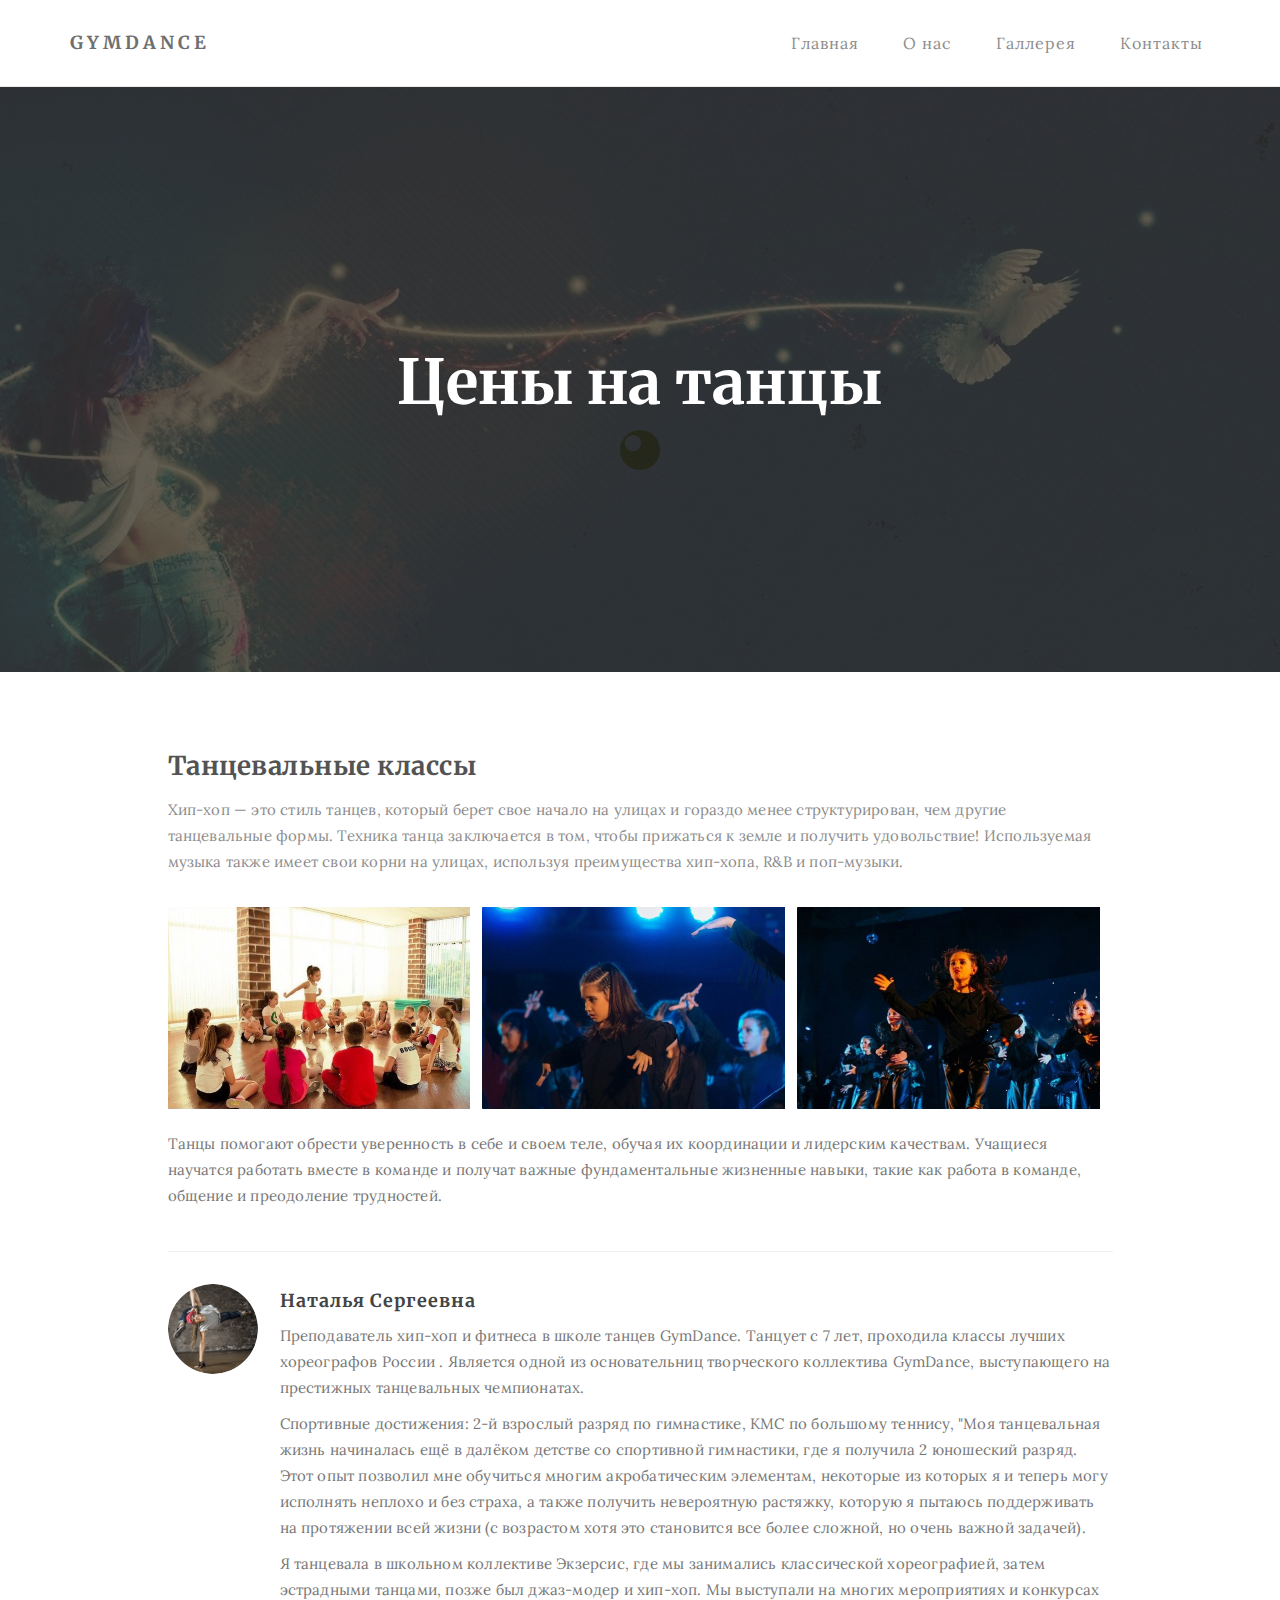
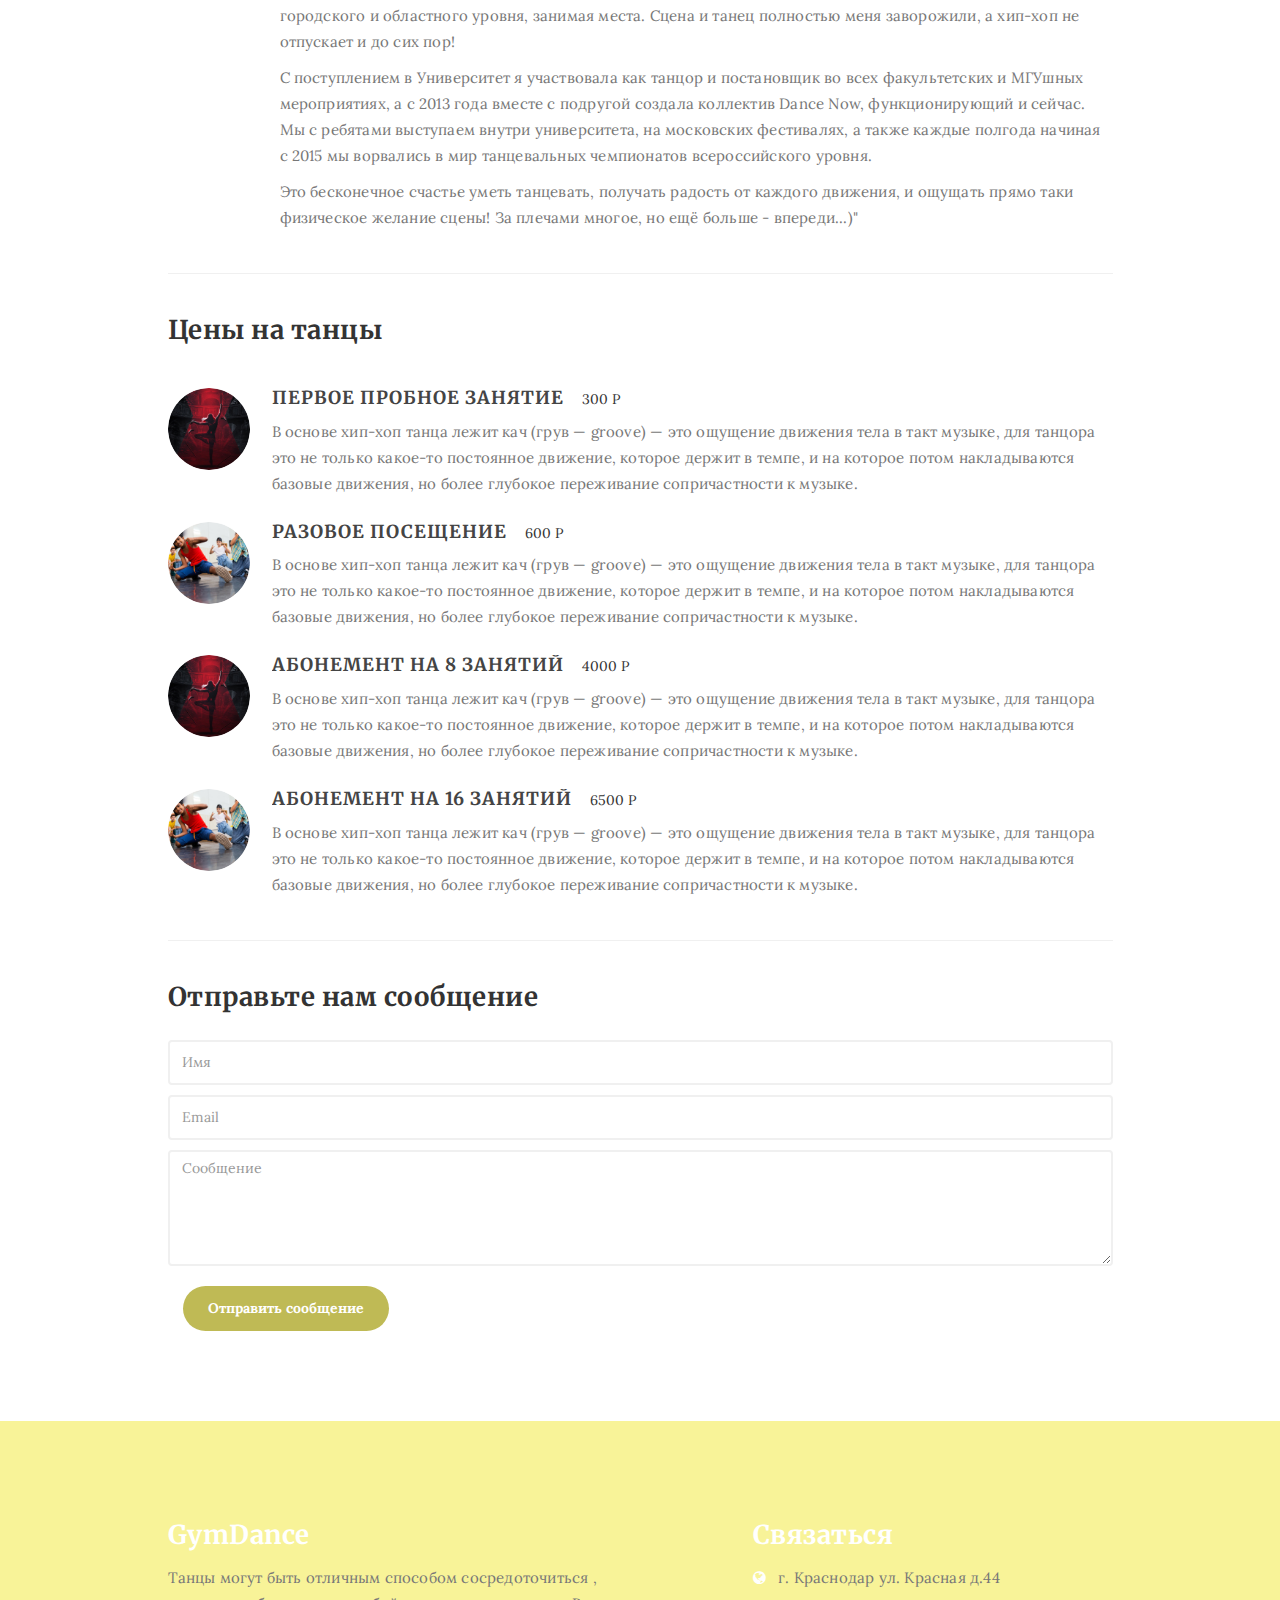
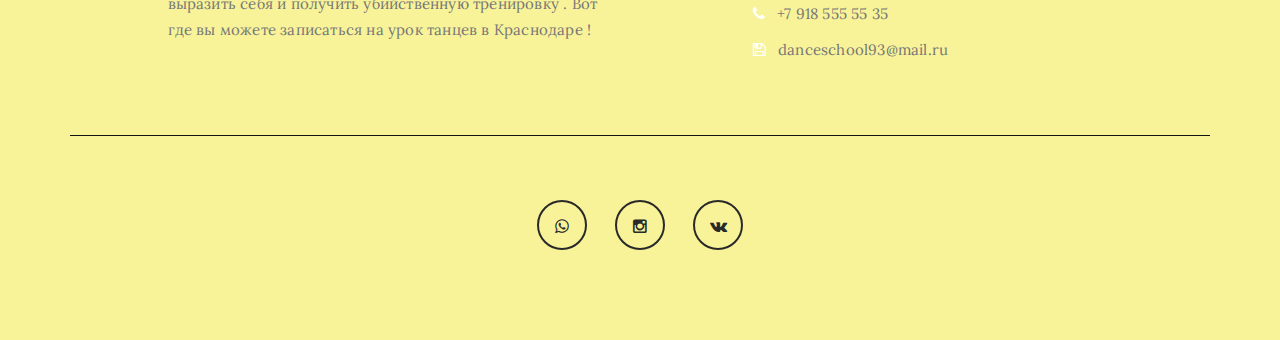
<file: single-post.html>
<!DOCTYPE html>
<html lang="en">
<head>

<meta charset="UTF-8">
<meta http-equiv="X-UA-Compatible" content="IE=Edge">
<meta name="description" content="">
<meta name="keywords" content="">
<meta name="author" content="">
<meta name="viewport" content="width=device-width, initial-scale=1, maximum-scale=1">

<title>GymDance Цены на услуги</title>

<link rel="stylesheet" href="css/bootstrap.min.css">
<link rel="stylesheet" href="css/font-awesome.min.css">

<!-- Main css -->
<link rel="stylesheet" href="css/style.css">
<link href="https://fonts.googleapis.com/css?family=Lora|Merriweather:300,400" rel="stylesheet">

</head>
<body>

<!-- PRE LOADER -->

<div class="preloader">
     <div class="sk-spinner sk-spinner-wordpress">
          <span class="sk-inner-circle"></span>
     </div>
</div>

<!-- Navigation section  -->

<div class="navbar navbar-default navbar-static-top" role="navigation">
     <div class="container">

          <div class="navbar-header">
               <button class="navbar-toggle" data-toggle="collapse" data-target=".navbar-collapse">
                    <span class="icon icon-bar"></span>
                    <span class="icon icon-bar"></span>
                    <span class="icon icon-bar"></span>
               </button>
               <a href="index.html" class="navbar-brand">GymDance</a>
          </div>
          <div class="collapse navbar-collapse">
               <ul class="nav navbar-nav navbar-right">
                    <li><a href="index.html">Главная</a></li>
                    <li><a href="about.html">О нас</a></li>
                    <li><a href="gallery.html">Галлерея</a></li>
                    <li><a href="contact.html">Контакты</a></li>
               </ul>
          </div>

  </div>
</div>

<!-- Home Section -->

<section id="home" class="main-single-post parallax-section">
     <div class="overlay"></div>
     <div class="container">
          <div class="row">

               <div class="col-md-12 col-sm-12">
                    <h1>Цены на танцы</h1>
               </div>

          </div>
     </div>
</section>

<!-- Blog Single Post Section -->

<section id="blog-single-post">
     <div class="container">
          <div class="row">

               <div class="col-md-offset-1 col-md-10 col-sm-12">
                    <div class="blog-single-post-thumb">
                         
                        <!--
                         <div class="blog-post-title">
                              <h2>We Help You Create Perfect Modern Design</a></h2>
                         </div>

                         <div class="blog-post-format">
                              <span><a href="#"><img src="images/author-image1.jpg" class="img-responsive img-circle"> Jen Lopez</a></span>
                              <span><i class="fa fa-date"></i> July 22, 2017</span>
                              <span><a href="#"><i class="fa fa-comment-o"></i> 124 Comments</a></span>
                         </div>

                         <div class="blog-post-des">
                              <p>Vivamus euismod tempor interdum. Vivamus non scelerisque ex, et interdum leo. In bibendum lacus vitae felis egestas, at consectetur metus facilisis. Morbi tellus dolor, porta dignissim enim sit amet, dapibus sagittis erat. In blandit elit sit amet dui aliquet congue nec vel quam. Integer id tristique libero.</p>
                              <blockquote>Lorem ipsum dolor sit amet, consectetur adipiscing elit, sed do eiusmod tempor incididunt ut labore et dolore magna aliqua. </blockquote>
                              <p>Integer vestibulum vitae arcu vel consectetur. Morbi nisl enim, elementum eget enim nec, posuere commodo mi. Proin elementum metus et dolor posuere placerat. Proin in sagittis justo. Nulla tincidunt eu velit elementum accumsan.</p>
                              
                              <div class="blog-post-image">
                              <img src="images/blog-image3.jpg" class="img-responsive" alt="Blog Image 3">
                         </div>
                         -->
                              <h3>Танцевальные классы</h3>
                              <p>Хип-хоп — это стиль танцев, который берет свое начало на улицах и гораздо менее структурирован, чем другие танцевальные формы. Техника танца заключается в том, чтобы прижаться к земле и получить удовольствие! Используемая музыка также имеет свои корни на улицах, используя преимущества хип-хопа, R&B и поп-музыки.</p>
                         </div>
                         
                         

                         <div class="blog-single-post-image">
                              <div class="col-md-4 col-sm-4">
                                   <img src="img/GymDance-1.3.jpg" class="img-responsive" alt="Blog Image 1">
                              </div>
                              <div class="col-md-4 col-sm-4">
                                   <img src="img/GymDance-1.5.jpg" class="img-responsive" alt="Blog Image 2">
                              </div>
                              <div class="col-md-4 col-sm-4">
                                   <img src="img/GymDance-1.4.jpg" class="img-responsive" alt="Blog Image 3">
                              </div>
                         </div>
                         <p>Танцы помогают  обрести уверенность в себе и своем теле, обучая их координации и лидерским качествам. Учащиеся научатся работать вместе в команде и получат важные фундаментальные жизненные навыки, такие как работа в команде, общение и преодоление трудностей.</p>

                         <div class="blog-author">
                              <div class="media">
                                   <div class="media-object pull-left">
                                        <img src="img/author.jpg" class="img-circle img-responsive" alt="blog">
                                   </div>
                                   <div class="media-body">
                                        <h3 class="media-heading"><a href="#">Наталья Сергеевна</a></h3>
                                        <p>Преподаватель хип-хоп и фитнеса в школе танцев GymDance. Танцует с 7 лет, проходила классы лучших хореографов России . Является одной из основательниц творческого коллектива GymDance, выступающего на престижных танцевальных чемпионатах.</p>
                                          <p> Спортивные достижения: 2-й взрослый разряд по гимнастике, КМС по большому теннису,
                                             "Моя танцевальная жизнь начиналась ещё в далёком детстве со спортивной гимнастики, где я получила 2 юношеский разряд. Этот опыт позволил мне обучиться многим акробатическим элементам, некоторые из которых я и теперь могу исполнять неплохо и без страха, а также получить невероятную растяжку, которую я пытаюсь поддерживать на протяжении всей жизни (с возрастом хотя это становится все более сложной, но очень важной задачей).</p>
                                       <p>Я танцевала в школьном коллективе Экзерсис, где мы занимались классической хореографией, затем эстрадными танцами, позже был джаз-модер и хип-хоп. Мы выступали на многих мероприятиях и конкурсах городского и областного уровня, занимая места. Сцена и танец полностью меня заворожили, а хип-хоп не отпускает и до сих пор!</p>
                                       <p>С поступлением в Университет я участвовала как танцор и постановщик во всех факультетских и МГУшных мероприятиях, а с 2013 года вместе с подругой создала коллектив Dance Now, функционирующий и сейчас. Мы с ребятами выступаем внутри университета, на московских фестивалях, а также каждые полгода начиная с 2015 мы ворвались в мир танцевальных чемпионатов всероссийского уровня.</p>
                                       <p>Это бесконечное счастье уметь танцевать, получать радость от каждого движения, и ощущать прямо таки физическое желание сцены! За плечами многое, но ещё больше - впереди...)"</p>
                                   </div>
                              </div>
                         </div>

                         <div class="blog-comment">
                              <h3>Цены на танцы </h3>
                                   <div class="media">
                                        <div class="media-object pull-left">
                                             <img src="img/price-1.jpg" class="img-responsive img-circle" alt="Blog Image 11">
                                        </div>
                                        <div class="media-body">
                                             <h3 class="media-heading">ПЕРВОЕ ПРОБНОЕ ЗАНЯТИЕ</h3>
                                             <span>300 Р</span>
                                             <p>В основе хип-хоп танца лежит кач (грув — groove) — это ощущение движения тела в такт музыке, для танцора это не только какое-то постоянное движение, которое держит в темпе, и на которое потом накладываются базовые движения, но более глубокое переживание сопричастности к музыке.</p>
                                        </div>
                                   </div>
                                   <div class="media">
                                        <div class="media-object pull-left">
                                             <img src="img/price-2.jpg" class="img-responsive img-circle" alt="Blog Image 22">
                                        </div>
                                        <div class="media-body">
                                             <h3 class="media-heading">РАЗОВОЕ ПОСЕЩЕНИЕ</h3>
                                             <span>600 Р</span>
                                             <p>В основе хип-хоп танца лежит кач (грув — groove) — это ощущение движения тела в такт музыке, для танцора это не только какое-то постоянное движение, которое держит в темпе, и на которое потом накладываются базовые движения, но более глубокое переживание сопричастности к музыке.</p>
                                        </div>
                                   </div>
                                   <div class="media">
                                        <div class="media-object pull-left">
                                             <img src="img/price-1.jpg" class="img-responsive img-circle" alt="Blog Image 33">
                                        </div>
                                        <div class="media-body">
                                             <h3 class="media-heading">АБОНЕМЕНТ НА 8 ЗАНЯТИЙ</h3>
                                             <span>4000 Р</span>
                                             <p>В основе хип-хоп танца лежит кач (грув — groove) — это ощущение движения тела в такт музыке, для танцора это не только какое-то постоянное движение, которое держит в темпе, и на которое потом накладываются базовые движения, но более глубокое переживание сопричастности к музыке.</p>
                                        </div>
                                   </div>
                                   <div class="media">
                                        <div class="media-object pull-left">
                                             <img src="img/price-2.jpg" class="img-responsive img-circle" alt="Blog Image 44">
                                        </div>
                                        <div class="media-body">
                                             <h3 class="media-heading">АБОНЕМЕНТ НА 16 ЗАНЯТИЙ</h3>
                                             <span>6500 Р</span>
                                             <p>В основе хип-хоп танца лежит кач (грув — groove) — это ощущение движения тела в такт музыке, для танцора это не только какое-то постоянное движение, которое держит в темпе, и на которое потом накладываются базовые движения, но более глубокое переживание сопричастности к музыке.</p>
                                        </div>
                                   </div>
                         </div>

                         <div class="blog-comment-form">
                              <h3>Отправьте нам сообщение</h3>
                                   <form action="#" method="post">
                           	 	 	 	<input type="text" class="form-control" placeholder="Имя" name="name" required>
                                        <input type="email" class="form-control" placeholder="Email" name="email" required>
                                        <textarea name="message" rows="5" class="form-control" id="Сообщение" placeholder="Сообщение" message="message" required="required"></textarea>
                                        <div class="col-md-3 col-sm-4">
                                             <input name="submit" type="submit" class="form-control" id="submit" value="Отправить сообщение">
                                        </div>
                                   </form>
                         </div>
                    </div>
          </div>
     </div>
</section>

<!-- Footer Section -->

<footer>
     <div class="container">
          <div class="row">

               <div class="col-md-5 col-md-offset-1 col-sm-6">
                    <h3>GymDance</h3>
                    <p>Танцы могут быть отличным способом сосредоточиться , выразить себя и получить убийственную тренировку . Вот где вы можете записаться на урок танцев в Краснодаре !</p>
                    <div class="footer-copyright">
                         
                    </div>
               </div>

               <div class="col-md-4 col-md-offset-1 col-sm-6">
                    <h3>Связаться</h3>
                    <p><i class="fa fa-globe"></i> г. Краснодар ул. Красная д.44</p>
                    <p><i class="fa fa-phone"></i> +7 918 555 55 35</p>
                    <p><i class="fa fa-save"></i> danceschool93@mail.ru</p>
               </div>

               <div class="clearfix col-md-12 col-sm-12">
                    <hr>
               </div>

               <div class="col-md-12 col-sm-12">
                    <ul class="social-icon">
                         <li><a href="#" class="fa fa-whatsapp"></a></li>
                         <li><a href="#" class="fa fa-instagram"></a></li>
                         <li><a href="#" class="fa fa-vk"></a></li>
                    </ul>
               </div>
               
          </div>
     </div>
</footer>

<!-- Back top -->
<a href="#back-top" class="go-top"><i class="fa fa-angle-up"></i></a>

<!-- SCRIPTS -->

<script src="js/jquery.js"></script>
<script src="js/bootstrap.min.js"></script>
<script src="js/jquery.parallax.js"></script>
<script src="js/custom.js"></script>

</body>
</html>
</file>
<file: css/style.css>
body {
		background: #ffffff;
    font-family: 'Lora', serif;
    font-style: normal;
		font-weight: 300;
    overflow-x: hidden;
}


/*---------------------------------------
    Typorgraphy              
-----------------------------------------*/

h1,h2,h3,h4,h5,h6 {
  font-family: 'Merriweather', serif;
  font-style: normal;
  font-weight: bold;
  letter-spacing: 0.5px;
}

h1 {
    font-size: 62px;
    padding-bottom: 14px;
    margin-bottom: 0px;
}

h2 {
  font-size: 32px;
}

h2,h3 {
  padding-bottom: 6px;
}

h3 {
  font-size: 26px;
}

h4 {
  color: #666;
  font-size: 12px;
  font-weight: normal;
  letter-spacing: 2px;
}

p {
    color: #777;
    font-size: 15px;
    font-weight: 300;
    line-height: 26px;
    letter-spacing: 0.2px;
}

.btn-success:focus {
  background-color: #000;
  border-color: transparent;
}


/*---------------------------------------
    General               
-----------------------------------------*/

html{
  -webkit-font-smoothing: antialiased;
}

a {
  color: #4d638c;
  -webkit-transition: 0.5s;
  -o-transition: 0.5s;
  transition: 0.5s;
  text-decoration: none !important;
}
a:hover, a:active, a:focus {
  color: #4d638c;
  outline: none;
}

* {
  -webkit-box-sizing: border-box;
  -moz-box-sizing: border-box;
  box-sizing: border-box;
}

*:before,
*:after {
  -webkit-box-sizing: border-box;
  -moz-box-sizing: border-box;
  box-sizing: border-box;
}

#about, 
#gallery,
#contact,
#blog, 
#blog-single-post {
  padding-top: 60px;
  padding-bottom: 80px;
}

.main-about,
.main-single-post,
.main-gallery,
.main-contact {
  height: 65vh;
}

.overlay {
  background: rgba(0,0,0,0.7 );
  width: 100%;
  height: 100vh;
  position: absolute;
  top: 0;
  left: 0;
  right: 0;
  bottom: 0;
}

.parallax-section {
  background-attachment: fixed !important;
  background-size: cover !important;
  overflow: hidden;
}


/*---------------------------------------
    Preloader section              
-----------------------------------------*/

.preloader {
  position: fixed;
  top: 0;
  left: 0;
  width: 100%;
  height: 100%;
  z-index: 99999;
  display: flex;
  flex-flow: row nowrap;
  justify-content: center;
  align-items: center;
  background: none repeat scroll 0 0 #ffffff;
}

.sk-spinner-wordpress.sk-spinner {
  background-color: #bfba55;
  width: 40px;
  height: 40px;
  border-radius: 40px;
  position: relative;
  -webkit-animation: sk-innerCircle 1s linear infinite;
  animation: sk-innerCircle 1s linear infinite; 
}

.sk-spinner-wordpress .sk-inner-circle {
  display: block;
  background-color: #ffffff;
  width: 16px;
  height: 16px;
  position: absolute;
  border-radius: 8px;
  top: 5px;
  left: 5px; 
}

@-webkit-keyframes sk-innerCircle {
  0% {
    -webkit-transform: rotate(0);
            transform: rotate(0); }

  100% {
    -webkit-transform: rotate(360deg);
            transform: rotate(360deg); } }

@keyframes sk-innerCircle {
  0% {
    -webkit-transform: rotate(0);
            transform: rotate(0); }

  100% {
    -webkit-transform: rotate(360deg);
            transform: rotate(360deg); } }



/*---------------------------------------
    Main Navigation             
-----------------------------------------*/

.navbar-default {
    background: #ffffff;
    margin: 0 !important;
    padding: 18px 0;
}

.navbar-default .navbar-brand {
  color: #555;
  font-family: 'Merriweather', serif;
  font-weight: bold;
  text-transform: uppercase;
  letter-spacing: 4px;
  margin: 0;
}

.navbar-default .navbar-nav li a {
    color: #777;
    font-size: 16px;
    letter-spacing: 1px;
    -webkit-transition: all 0.4s ease-in-out;
    transition: all 0.4s ease-in-out;
    padding-right: 22px;
    padding-left: 22px;
}

.navbar-default .navbar-nav > li a:hover {
    color: #bfba55 !important;
}

.navbar-default .navbar-nav > li > a:hover,
.navbar-default .navbar-nav > li > a:focus {
    color: #606066;
    background-color: transparent;
}

.navbar-default .navbar-nav li a:hover,
 .navbar-default .navbar-nav .active > a {
    color: #bfba55;
  }

.navbar-default .navbar-nav > .active > a,
.navbar-default .navbar-nav > .active > a:hover,
.navbar-default .navbar-nav > .active > a:focus {
    color: #bfba55;
    background-color: transparent;
}

.navbar-default .navbar-toggle {
     border: none;
     padding-top: 10px;
  }

.navbar-default .navbar-toggle .icon-bar {
    background: #bfba55;
    border-color: transparent;
  }

.navbar-default .navbar-toggle:hover,
.navbar-default .navbar-toggle:focus { 
  background-color: transparent;
}



/*---------------------------------------
    Home section              
-----------------------------------------*/

#home {
    background-size: cover;
    background-position: center center;
    color: #ffffff;
    display: -webkit-box;
    display: -webkit-flex;
     display: -ms-flexbox;
    display: flex;
    -webkit-box-align: center;
    -webkit-align-items: center;
    -ms-flex-align: center;
     align-items: center;
    position: relative;
    text-align: center;
}

.main-home {
  background: url('../img/bg.jpeg') no-repeat;
  background-position: center;
  background-size: cover;
  height: 100vh;
}

.main-about {
  background: url('../img/about-bg.jpg') no-repeat;
}

.main-single-post {
  background: url('../img/bg-single-post.jpg') no-repeat;
}

.main-gallery {
  background: url('../img/gallery-bg.jpg') no-repeat;
}

.main-contact {
  background: url('../img/bg-contacts.jpg') no-repeat;
}

#particles-js {
  position: absolute;
  width: 100%;
  height: 100vh;
  top: 0;
  left: 0;
}

#home h4 {
  color: #bfba55;
}

#home .btn {
  background: #ffffff;
  border: 2px solid #ffffff;
  border-radius: 100px;
  color: #444;
  font-family: 'Merriweather', serif;
  font-size: 10px;
  font-weight: bold;
  letter-spacing: 2px;
  text-transform: uppercase;
  padding: 13px 22px;
  margin-top: 42px;
  transition: all 0.4s ease-in-out;
}

#home .btn:hover {
  background: transparent;
  border-color: #ffffff;
  color: #ffffff;
}



/*---------------------------------------
   About section              
-----------------------------------------*/

#about .col-md-6 {
  padding-top: 22px;
  padding-bottom: 32px;
}

#about .col-md-6 img {
  padding: 22px 0px 22px 22px;
}

#about .col-md-4 {
  padding-bottom: 32px;
}

#about .col-md-4 img {
  padding-top: 12px;
}



/*---------------------------------------
   Gallery section              
-----------------------------------------*/

#gallery span {
  display: block;
  padding-bottom: 32px;
}

#gallery .col-md-6 {
  padding-left: 0px;
  padding-right: 0px;
}

#gallery .gallery-thumb {
  background-color: #ffffff;
  box-shadow: 0px 1px 2px 0px rgba(90, 91, 95, 0.15);
  cursor: pointer;
  display: block;
  position: relative;
  top: 0px;
  transition: all 0.4s ease-in-out;
}

#gallery .gallery-thumb:hover {
  box-shadow: 0px 16px 22px 0px rgba(90, 91, 95, 0.3);
  top: -5px;
}

#gallery .gallery-thumb img {
  width: 100%;
}

#gallery .col-md-12 p {
  padding-top: 22px;
  text-align: center;
}



/*---------------------------------------
   Contact section              
-----------------------------------------*/

#contact .col-md-4 {
  padding-left: 0px;
}

#contact .col-md-12 {
  padding-left: 0;
}

#contact form {
  padding-top: 32px;
}

#contact .form-control {
  border: 2px solid #f0f0f0;
  box-shadow: none;
  margin-top: 10px;
  margin-bottom: 10px;
  transition: all 0.4s ease-in-out;
}

#contact .form-control:hover {
  border-color: #555;
}

#contact input {
  height: 50px;
}

#contact input[type="submit"] {
  background: #bfba55;
  border-radius: 100px;
  border: none;
  color: #ffffff;
  font-weight: bold;
  transition: all 0.4s ease-in-out;
}

#contact input[type="submit"]:hover {
  background: #333;
}



/*---------------------------------------
   Blog section              
-----------------------------------------*/

.blog-post-thumb {
  border-bottom: 1px solid #f0f0f0;
  padding-top: 32px;
  padding-bottom: 62px;
  margin-bottom: 32px;
}

.blog-post-thumb:last-child {
  border-bottom: 0px;
  padding-bottom: 32px;
  margin-bottom: 0px;
}

.blog-post-image,
.blog-post-video {
  padding-top: 22px;
  padding-bottom: 22px;
  width: 100%;
}

#about img,
.blog-post-image img {
  border-radius: 1px;
}

.blog-post-title a {
  color: #222;
}

.blog-post-title a:hover {
  color: #bfba55;
}

.blog-post-format {
  padding-bottom: 22px;
}

.blog-post-format span {
  letter-spacing: 0.5px;
  padding-right: 12px;
}

.blog-post-format span a {
  color: #333;
}

.blog-post-format span img {
  display: inline-block;
  width: 42px;
  margin-right: 4px;
}

.blog-post-des blockquote {
  margin: 22px;
}

.blog-post-des .btn {
  border-radius: 100px;
  color: #777;
  font-weight: bold;
  letter-spacing: 1px;
  padding: 14px 28px;
  margin-top: 26px;
  transition: all 0.4s ease-in-out;
}

.blog-post-des .btn:hover {
  background: #bfba55;
  border-color: transparent;
  color: #ffffff;
}

.blog-author {
  border-top: 1px solid #f0f0f0;
  border-bottom: 1px solid #f0f0f0;
  padding-top: 32px;
  padding-bottom: 32px;
  margin-top: 42px;
  margin-bottom: 42px;
}

.blog-author .media img {
  display: inline-block;
  width: 90px;
  margin-right: 12px;
}

.blog-author .media a,
.blog-comment .media h3 {
  color: #444;
  font-size: 18px;
  letter-spacing: 1px;
}

.blog-comment {
  border-bottom: 1px solid #f0f0f0;
  padding-bottom: 32px;
  margin-bottom: 42px;
}

.blog-comment .media:nth-child(2) {
  padding-top: 22px;
}

.blog-comment .media img {
  width: 82px;
  margin-right: 12px;
}

.blog-comment .media h3 {
  display: inline-block;
  padding-right: 14px;
}


.blog-comment-form h3 {
  padding-bottom: 18px;
}

#about .col-md-6, #about .col-md-4,
.blog-comment-form .col-md-4 {
  padding-left: 0px;
}

.blog-comment-form .form-control {
  box-shadow: none;
  border: 2px solid #f0f0f0;
  margin-top: 10px;
  margin-bottom: 10px;
  transition: all 0.4s ease-in-out;
}

.blog-comment-form .form-control:hover {
  border-color: #555;
}

.blog-comment-form input {
  height: 45px;
}

.blog-comment-form input[type="submit"] {
  background: #bfba55;
  border-radius: 100px;
  border: none;
  color: #ffffff;
  font-weight: bold;
  transition: all 0.4s ease-in-out;
}

.blog-comment-form input[type="submit"]:hover {
  background: #333;
  border-color: transparent;
  color: #ffffff;
}



/*---------------------------------------
   Blog Single Post section              
-----------------------------------------*/

#blog-single-post .blog-single-post-image {
  padding-top: 22px;
}

#blog-single-post .blog-single-post-image .col-md-4 {
  padding-left: 0px;
  padding-right: 0px;
  padding-bottom: 22px;
}

#blog-single-post .blog-single-post-image img {
  border-radius: 1px;
  padding-right: 12px;
}

#blog-single-post .blog-post-des h3 {
  padding-top: 16px;
}



/*---------------------------------------
   Footer section              
-----------------------------------------*/

footer {
    background: #f8f398;
    color: #ffffff;
    padding: 80px 0px;
    position: relative;
}

footer .col-md-4 .fa {
  color: #ffffff;
  padding-right: 8px;
}

footer hr {
  border-color: #121212;
  margin-top: 62px;
  margin-bottom: 42px;
}

footer .footer-copyright {
  padding-top: 12px;
}



/* Back top */
.go-top {
  background-color: #ffffff;
  box-shadow: 1px 1.732px 12px 0px rgba( 0, 0, 0, .14 ), 1px 1.732px 3px 0px rgba( 0, 0, 0, .12 );
  transition : all 1s ease;
  bottom: 2em;
  right: 2em;
  color: #333;
  font-size: 24px;
  display: none;
  position: fixed;
  text-decoration: none;
  width: 40px;
  height: 40px;
  line-height: 38px;
  text-align: center;
  border-radius: 100%;
}

.go-top:hover {
    background: #bfba55;
    color: #ffffff;
}



/*---------------------------------------
   Social icon             
-----------------------------------------*/

.social-icon {
    position: relative;
    padding: 0;
    margin: 0;
    text-align: center;
}

.social-icon li {
    display: inline-block;
    list-style: none;
}

.social-icon li a {
    border: 2px solid #292929;
    color: #292929;
    border-radius: 100px;
    cursor: pointer;
    font-size: 16px;
    text-decoration: none;
    transition: all 0.4s ease-in-out;
    width: 50px;
    height: 50px;
    line-height: 50px;
    text-align: center;
    vertical-align: middle;
    position: relative;
    margin: 22px 12px 10px 12px;
}

.social-icon li a:hover {
    border-color: #bfba55;
    color: #bfba55;
    transform: scale(1.1);
}



/*---------------------------------------
   Mobile Responsive         
-----------------------------------------*/

@media (max-width: 980px) {

  .main-about,
  .main-single-post,  
  .main-gallery,
  .main-contact {
    height: 35vh;
  }

}


@media (max-width: 768px) {

  h1 {
    font-size: 52px;
  }

  h2 {
    font-size: 26px;
  }

  #about .col-md-6 img {
    padding-left: 0px;
  }

  #blog-single-post .blog-single-post-image img {
    padding-bottom: 22px;
  }

  footer .col-md-4 {
    padding-top: 22px;
  }

}


@media (max-width: 650px) {

  h1 {
    font-size: 42px;
  }

  #about, #gallery,
  #contact,
  #blog, #blog-single-post {
    padding-top: 60px;
    padding-bottom: 60px;
  }

}
</file>
